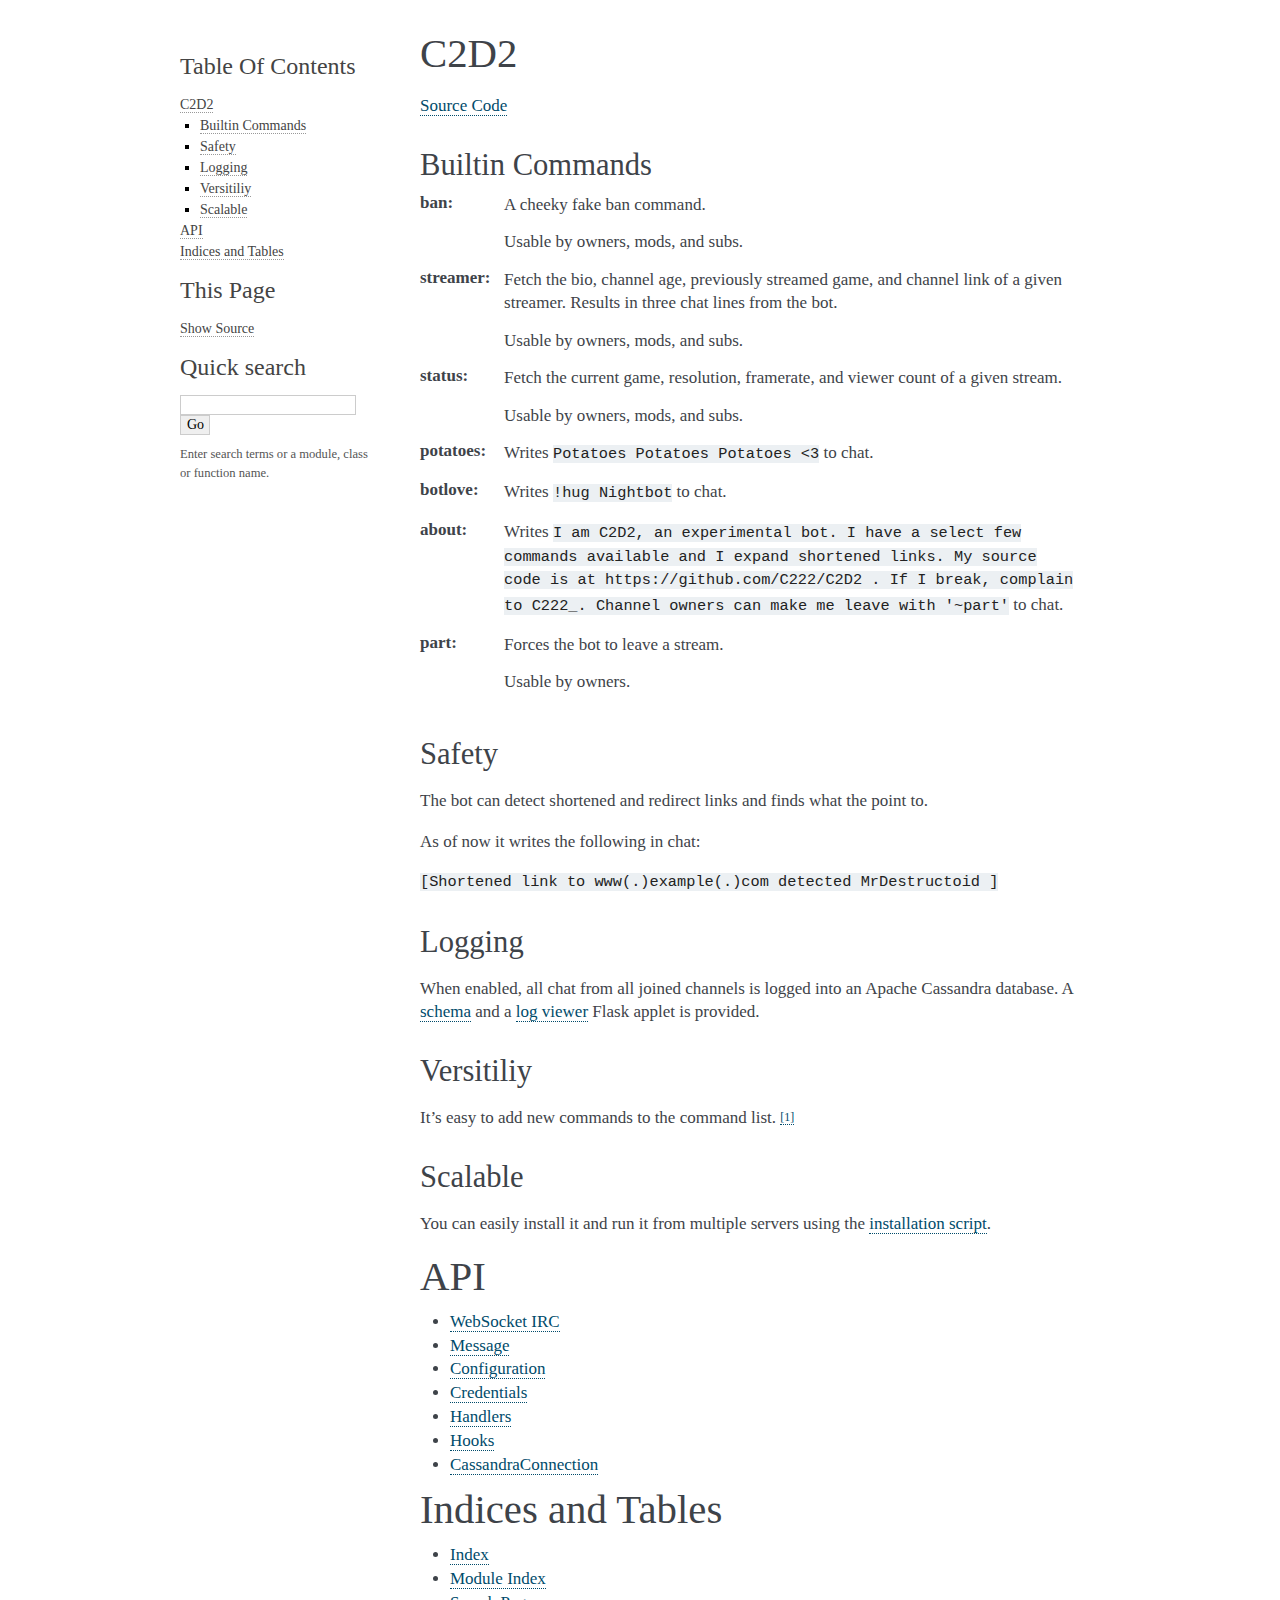
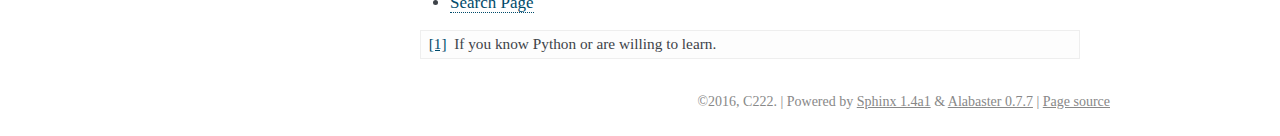
<file: index.html>
<!DOCTYPE html PUBLIC "-//W3C//DTD XHTML 1.0 Transitional//EN"
  "http://www.w3.org/TR/xhtml1/DTD/xhtml1-transitional.dtd">


<html xmlns="http://www.w3.org/1999/xhtml">
  <head>
    <meta http-equiv="Content-Type" content="text/html; charset=utf-8" />
    
    <title>C2D2 &mdash; C2D2 2.0 documentation</title>
    
    <link rel="stylesheet" href="_static/alabaster.css" type="text/css" />
    <link rel="stylesheet" href="_static/pygments.css" type="text/css" />
    
    <script type="text/javascript">
      var DOCUMENTATION_OPTIONS = {
        URL_ROOT:    './',
        VERSION:     '2.0',
        COLLAPSE_INDEX: false,
        FILE_SUFFIX: '.html',
        HAS_SOURCE:  true
      };
    </script>
    <script type="text/javascript" src="_static/jquery.js"></script>
    <script type="text/javascript" src="_static/underscore.js"></script>
    <script type="text/javascript" src="_static/doctools.js"></script>
    <link rel="top" title="C2D2 2.0 documentation" href="#" />
    <link rel="next" title="WebSocket IRC" href="wsirc.html" />
   
  
  <meta name="viewport" content="width=device-width, initial-scale=0.9, maximum-scale=0.9" />

  </head>
  <body role="document">  

    <div class="document">
      <div class="documentwrapper">
        <div class="bodywrapper">
          <div class="body" role="main">
            
  <div class="section" id="c2d2">
<h1>C2D2<a class="headerlink" href="#c2d2" title="Permalink to this headline">¶</a></h1>
<p><a class="reference external" href="https://github.com/C222/C2D2">Source Code</a></p>
<div class="section" id="builtin-commands">
<h2>Builtin Commands<a class="headerlink" href="#builtin-commands" title="Permalink to this headline">¶</a></h2>
<table class="docutils field-list" frame="void" rules="none">
<col class="field-name" />
<col class="field-body" />
<tbody valign="top">
<tr class="field-odd field"><th class="field-name">ban:</th><td class="field-body"><p class="first">A cheeky fake ban command.</p>
<p>Usable by owners, mods, and subs.</p>
</td>
</tr>
<tr class="field-even field"><th class="field-name">streamer:</th><td class="field-body"><p class="first">Fetch the bio, channel age, previously streamed game, and channel
link of a given streamer. Results in three chat lines from the bot.</p>
<p>Usable by owners, mods, and subs.</p>
</td>
</tr>
<tr class="field-odd field"><th class="field-name">status:</th><td class="field-body"><p class="first">Fetch the current game, resolution, framerate, and viewer count of a
given stream.</p>
<p>Usable by owners, mods, and subs.</p>
</td>
</tr>
<tr class="field-even field"><th class="field-name">potatoes:</th><td class="field-body"><p class="first">Writes <code class="docutils literal"><span class="pre">Potatoes</span> <span class="pre">Potatoes</span> <span class="pre">Potatoes</span> <span class="pre">&lt;3</span></code> to chat.</p>
</td>
</tr>
<tr class="field-odd field"><th class="field-name">botlove:</th><td class="field-body"><p class="first">Writes <code class="docutils literal"><span class="pre">!hug</span> <span class="pre">Nightbot</span></code> to chat.</p>
</td>
</tr>
<tr class="field-even field"><th class="field-name">about:</th><td class="field-body"><p class="first">Writes <code class="docutils literal"><span class="pre">I</span> <span class="pre">am</span> <span class="pre">C2D2,</span> <span class="pre">an</span> <span class="pre">experimental</span> <span class="pre">bot.</span> <span class="pre">I</span> <span class="pre">have</span> <span class="pre">a</span> <span class="pre">select</span> <span class="pre">few</span> <span class="pre">commands</span>
<span class="pre">available</span> <span class="pre">and</span> <span class="pre">I</span> <span class="pre">expand</span> <span class="pre">shortened</span> <span class="pre">links.</span> <span class="pre">My</span> <span class="pre">source</span> <span class="pre">code</span> <span class="pre">is</span> <span class="pre">at</span>
<span class="pre">https://github.com/C222/C2D2</span> <span class="pre">.</span> <span class="pre">If</span> <span class="pre">I</span> <span class="pre">break,</span> <span class="pre">complain</span> <span class="pre">to</span> <span class="pre">C222_.</span> <span class="pre">Channel</span> <span class="pre">owners</span>
<span class="pre">can</span> <span class="pre">make</span> <span class="pre">me</span> <span class="pre">leave</span> <span class="pre">with</span> <span class="pre">'~part'</span></code> to chat.</p>
</td>
</tr>
<tr class="field-odd field"><th class="field-name">part:</th><td class="field-body"><p class="first">Forces the bot to leave a stream.</p>
<p class="last">Usable by owners.</p>
</td>
</tr>
</tbody>
</table>
</div>
<div class="section" id="safety">
<h2>Safety<a class="headerlink" href="#safety" title="Permalink to this headline">¶</a></h2>
<p>The bot can detect shortened and redirect links and finds what the point to.</p>
<p>As of now it writes the following in chat:</p>
<p><code class="docutils literal"><span class="pre">[Shortened</span> <span class="pre">link</span> <span class="pre">to</span> <span class="pre">www(.)example(.)com</span> <span class="pre">detected</span> <span class="pre">MrDestructoid</span> <span class="pre">]</span></code></p>
</div>
<div class="section" id="logging">
<h2>Logging<a class="headerlink" href="#logging" title="Permalink to this headline">¶</a></h2>
<p>When enabled, all chat from all joined channels is logged into an Apache
Cassandra database. A <a class="reference external" href="https://github.com/C222/C2D2/blob/master/utils/cassandra-schema.sql">schema</a> and a <a class="reference external" href="https://github.com/C222/C2D2/blob/master/src/logviewer.py">log viewer</a> Flask applet is provided.</p>
</div>
<div class="section" id="versitiliy">
<h2>Versitiliy<a class="headerlink" href="#versitiliy" title="Permalink to this headline">¶</a></h2>
<p>It&#8217;s easy to add new commands to the command list. <a class="footnote-reference" href="#id2" id="id1">[1]</a></p>
</div>
<div class="section" id="scalable">
<h2>Scalable<a class="headerlink" href="#scalable" title="Permalink to this headline">¶</a></h2>
<p>You can easily install it and run it from multiple servers using the <a class="reference external" href="https://github.com/C222/C2D2/blob/master/utils/get-c2d2.sh">installation script</a>.</p>
</div>
</div>
<div class="section" id="api">
<h1>API<a class="headerlink" href="#api" title="Permalink to this headline">¶</a></h1>
<div class="toctree-wrapper compound">
<ul>
<li class="toctree-l1"><a class="reference internal" href="wsirc.html">WebSocket IRC</a></li>
<li class="toctree-l1"><a class="reference internal" href="message.html">Message</a></li>
<li class="toctree-l1"><a class="reference internal" href="config.html">Configuration</a></li>
<li class="toctree-l1"><a class="reference internal" href="credentials.html">Credentials</a></li>
<li class="toctree-l1"><a class="reference internal" href="handlers.html">Handlers</a></li>
<li class="toctree-l1"><a class="reference internal" href="hooks.html">Hooks</a></li>
<li class="toctree-l1"><a class="reference internal" href="cassandra_connection.html">CassandraConnection</a></li>
</ul>
</div>
</div>
<div class="section" id="indices-and-tables">
<h1>Indices and Tables<a class="headerlink" href="#indices-and-tables" title="Permalink to this headline">¶</a></h1>
<ul class="simple">
<li><a class="reference internal" href="genindex.html"><span class="std std-ref">Index</span></a></li>
<li><a class="reference internal" href="py-modindex.html"><span class="std std-ref">Module Index</span></a></li>
<li><a class="reference internal" href="search.html"><span class="std std-ref">Search Page</span></a></li>
</ul>
<table class="docutils footnote" frame="void" id="id2" rules="none">
<colgroup><col class="label" /><col /></colgroup>
<tbody valign="top">
<tr><td class="label"><a class="fn-backref" href="#id1">[1]</a></td><td>If you know Python or are willing to learn.</td></tr>
</tbody>
</table>
</div>


          </div>
        </div>
      </div>
      <div class="sphinxsidebar" role="navigation" aria-label="main navigation">
        <div class="sphinxsidebarwrapper">
  <h3><a href="#">Table Of Contents</a></h3>
  <ul>
<li><a class="reference internal" href="#">C2D2</a><ul>
<li><a class="reference internal" href="#builtin-commands">Builtin Commands</a></li>
<li><a class="reference internal" href="#safety">Safety</a></li>
<li><a class="reference internal" href="#logging">Logging</a></li>
<li><a class="reference internal" href="#versitiliy">Versitiliy</a></li>
<li><a class="reference internal" href="#scalable">Scalable</a></li>
</ul>
</li>
<li><a class="reference internal" href="#api">API</a></li>
<li><a class="reference internal" href="#indices-and-tables">Indices and Tables</a></li>
</ul>
<div class="relations">
<h3>Related Topics</h3>
<ul>
  <li><a href="#">Documentation overview</a><ul>
      <li>Next: <a href="wsirc.html" title="next chapter">WebSocket IRC</a></li>
  </ul></li>
</ul>
</div>
  <div role="note" aria-label="source link">
    <h3>This Page</h3>
    <ul class="this-page-menu">
      <li><a href="_sources/index.txt"
            rel="nofollow">Show Source</a></li>
    </ul>
   </div>
<div id="searchbox" style="display: none" role="search">
  <h3>Quick search</h3>
    <form class="search" action="search.html" method="get">
      <input type="text" name="q" />
      <input type="submit" value="Go" />
      <input type="hidden" name="check_keywords" value="yes" />
      <input type="hidden" name="area" value="default" />
    </form>
    <p class="searchtip" style="font-size: 90%">
    Enter search terms or a module, class or function name.
    </p>
</div>
<script type="text/javascript">$('#searchbox').show(0);</script>
        </div>
      </div>
      <div class="clearer"></div>
    </div>
    <div class="footer">
      &copy;2016, C222.
      
      |
      Powered by <a href="http://sphinx-doc.org/">Sphinx 1.4a1</a>
      &amp; <a href="https://github.com/bitprophet/alabaster">Alabaster 0.7.7</a>
      
      |
      <a href="_sources/index.txt"
          rel="nofollow">Page source</a>
    </div>

    

    
  </body>
</html>
</file>
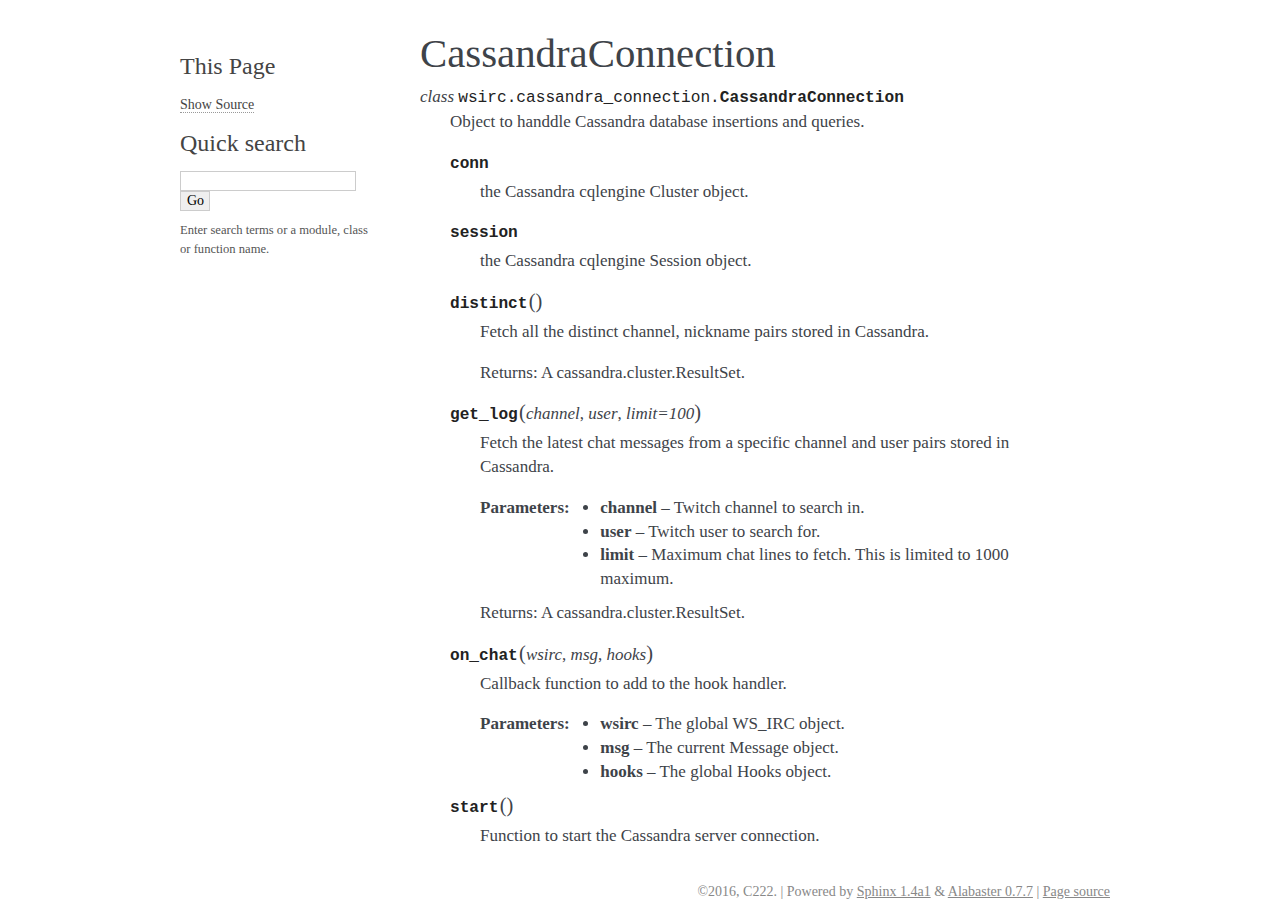
<file: cassandra_connection.html>
<!DOCTYPE html PUBLIC "-//W3C//DTD XHTML 1.0 Transitional//EN"
  "http://www.w3.org/TR/xhtml1/DTD/xhtml1-transitional.dtd">


<html xmlns="http://www.w3.org/1999/xhtml">
  <head>
    <meta http-equiv="Content-Type" content="text/html; charset=utf-8" />
    
    <title>CassandraConnection &mdash; C2D2 2.0 documentation</title>
    
    <link rel="stylesheet" href="_static/alabaster.css" type="text/css" />
    <link rel="stylesheet" href="_static/pygments.css" type="text/css" />
    
    <script type="text/javascript">
      var DOCUMENTATION_OPTIONS = {
        URL_ROOT:    './',
        VERSION:     '2.0',
        COLLAPSE_INDEX: false,
        FILE_SUFFIX: '.html',
        HAS_SOURCE:  true
      };
    </script>
    <script type="text/javascript" src="_static/jquery.js"></script>
    <script type="text/javascript" src="_static/underscore.js"></script>
    <script type="text/javascript" src="_static/doctools.js"></script>
    <link rel="top" title="C2D2 2.0 documentation" href="index.html" />
    <link rel="prev" title="Hooks" href="hooks.html" />
   
  
  <meta name="viewport" content="width=device-width, initial-scale=0.9, maximum-scale=0.9" />

  </head>
  <body role="document">  

    <div class="document">
      <div class="documentwrapper">
        <div class="bodywrapper">
          <div class="body" role="main">
            
  <div class="section" id="cassandraconnection">
<h1>CassandraConnection<a class="headerlink" href="#cassandraconnection" title="Permalink to this headline">¶</a></h1>
<dl class="class">
<dt id="wsirc.cassandra_connection.CassandraConnection">
<em class="property">class </em><code class="descclassname">wsirc.cassandra_connection.</code><code class="descname">CassandraConnection</code><a class="headerlink" href="#wsirc.cassandra_connection.CassandraConnection" title="Permalink to this definition">¶</a></dt>
<dd><p>Object to handdle Cassandra database insertions and queries.</p>
<dl class="attribute">
<dt id="CassandraConnection.conn">
<code class="descname">conn</code><a class="headerlink" href="#CassandraConnection.conn" title="Permalink to this definition">¶</a></dt>
<dd><p>the Cassandra cqlengine Cluster object.</p>
</dd></dl>

<dl class="attribute">
<dt id="CassandraConnection.session">
<code class="descname">session</code><a class="headerlink" href="#CassandraConnection.session" title="Permalink to this definition">¶</a></dt>
<dd><p>the Cassandra cqlengine Session object.</p>
</dd></dl>

<dl class="method">
<dt id="wsirc.cassandra_connection.CassandraConnection.distinct">
<code class="descname">distinct</code><span class="sig-paren">(</span><span class="sig-paren">)</span><a class="headerlink" href="#wsirc.cassandra_connection.CassandraConnection.distinct" title="Permalink to this definition">¶</a></dt>
<dd><p>Fetch all the distinct channel, nickname pairs stored in Cassandra.</p>
<p>Returns: A cassandra.cluster.ResultSet.</p>
</dd></dl>

<dl class="method">
<dt id="wsirc.cassandra_connection.CassandraConnection.get_log">
<code class="descname">get_log</code><span class="sig-paren">(</span><em>channel</em>, <em>user</em>, <em>limit=100</em><span class="sig-paren">)</span><a class="headerlink" href="#wsirc.cassandra_connection.CassandraConnection.get_log" title="Permalink to this definition">¶</a></dt>
<dd><p>Fetch the latest chat messages from a specific channel and user pairs stored in Cassandra.</p>
<table class="docutils field-list" frame="void" rules="none">
<col class="field-name" />
<col class="field-body" />
<tbody valign="top">
<tr class="field-odd field"><th class="field-name">Parameters:</th><td class="field-body"><ul class="first last simple">
<li><strong>channel</strong> &#8211; Twitch channel to search in.</li>
<li><strong>user</strong> &#8211; Twitch user to search for.</li>
<li><strong>limit</strong> &#8211; Maximum chat lines to fetch. This is limited to 1000 maximum.</li>
</ul>
</td>
</tr>
</tbody>
</table>
<p>Returns: A cassandra.cluster.ResultSet.</p>
</dd></dl>

<dl class="method">
<dt id="wsirc.cassandra_connection.CassandraConnection.on_chat">
<code class="descname">on_chat</code><span class="sig-paren">(</span><em>wsirc</em>, <em>msg</em>, <em>hooks</em><span class="sig-paren">)</span><a class="headerlink" href="#wsirc.cassandra_connection.CassandraConnection.on_chat" title="Permalink to this definition">¶</a></dt>
<dd><p>Callback function to add to the hook handler.</p>
<table class="docutils field-list" frame="void" rules="none">
<col class="field-name" />
<col class="field-body" />
<tbody valign="top">
<tr class="field-odd field"><th class="field-name">Parameters:</th><td class="field-body"><ul class="first last simple">
<li><strong>wsirc</strong> &#8211; The global WS_IRC object.</li>
<li><strong>msg</strong> &#8211; The current Message object.</li>
<li><strong>hooks</strong> &#8211; The global Hooks object.</li>
</ul>
</td>
</tr>
</tbody>
</table>
</dd></dl>

<dl class="method">
<dt id="wsirc.cassandra_connection.CassandraConnection.start">
<code class="descname">start</code><span class="sig-paren">(</span><span class="sig-paren">)</span><a class="headerlink" href="#wsirc.cassandra_connection.CassandraConnection.start" title="Permalink to this definition">¶</a></dt>
<dd><p>Function to start the Cassandra server connection.</p>
</dd></dl>

</dd></dl>

</div>


          </div>
        </div>
      </div>
      <div class="sphinxsidebar" role="navigation" aria-label="main navigation">
        <div class="sphinxsidebarwrapper"><div class="relations">
<h3>Related Topics</h3>
<ul>
  <li><a href="index.html">Documentation overview</a><ul>
      <li>Previous: <a href="hooks.html" title="previous chapter">Hooks</a></li>
  </ul></li>
</ul>
</div>
  <div role="note" aria-label="source link">
    <h3>This Page</h3>
    <ul class="this-page-menu">
      <li><a href="_sources/cassandra_connection.txt"
            rel="nofollow">Show Source</a></li>
    </ul>
   </div>
<div id="searchbox" style="display: none" role="search">
  <h3>Quick search</h3>
    <form class="search" action="search.html" method="get">
      <input type="text" name="q" />
      <input type="submit" value="Go" />
      <input type="hidden" name="check_keywords" value="yes" />
      <input type="hidden" name="area" value="default" />
    </form>
    <p class="searchtip" style="font-size: 90%">
    Enter search terms or a module, class or function name.
    </p>
</div>
<script type="text/javascript">$('#searchbox').show(0);</script>
        </div>
      </div>
      <div class="clearer"></div>
    </div>
    <div class="footer">
      &copy;2016, C222.
      
      |
      Powered by <a href="http://sphinx-doc.org/">Sphinx 1.4a1</a>
      &amp; <a href="https://github.com/bitprophet/alabaster">Alabaster 0.7.7</a>
      
      |
      <a href="_sources/cassandra_connection.txt"
          rel="nofollow">Page source</a>
    </div>

    

    
  </body>
</html>
</file>
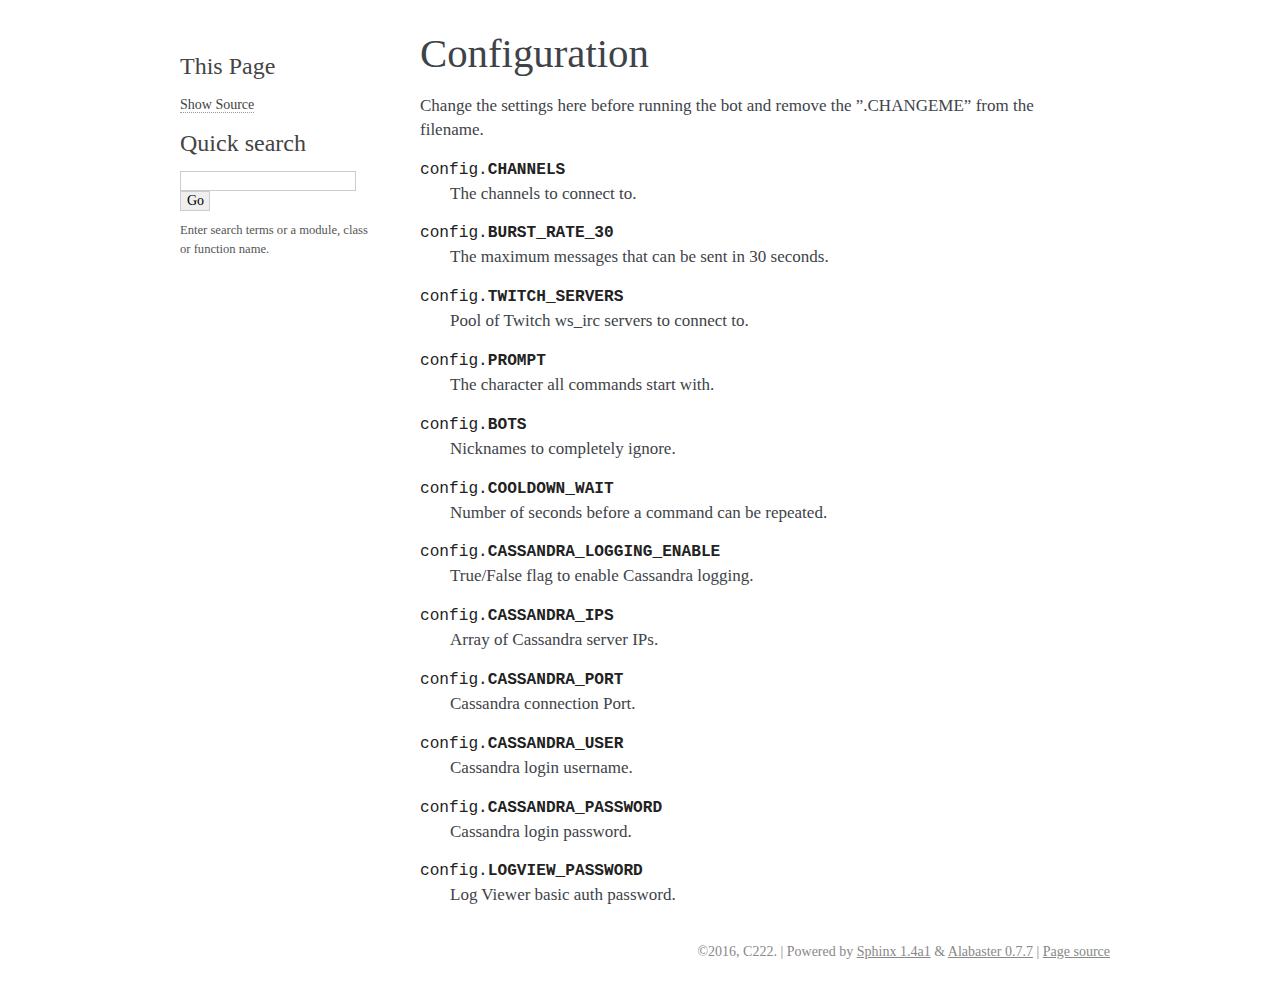
<file: config.html>
<!DOCTYPE html PUBLIC "-//W3C//DTD XHTML 1.0 Transitional//EN"
  "http://www.w3.org/TR/xhtml1/DTD/xhtml1-transitional.dtd">


<html xmlns="http://www.w3.org/1999/xhtml">
  <head>
    <meta http-equiv="Content-Type" content="text/html; charset=utf-8" />
    
    <title>Configuration &mdash; C2D2 2.0 documentation</title>
    
    <link rel="stylesheet" href="_static/alabaster.css" type="text/css" />
    <link rel="stylesheet" href="_static/pygments.css" type="text/css" />
    
    <script type="text/javascript">
      var DOCUMENTATION_OPTIONS = {
        URL_ROOT:    './',
        VERSION:     '2.0',
        COLLAPSE_INDEX: false,
        FILE_SUFFIX: '.html',
        HAS_SOURCE:  true
      };
    </script>
    <script type="text/javascript" src="_static/jquery.js"></script>
    <script type="text/javascript" src="_static/underscore.js"></script>
    <script type="text/javascript" src="_static/doctools.js"></script>
    <link rel="top" title="C2D2 2.0 documentation" href="index.html" />
    <link rel="next" title="Credentials" href="credentials.html" />
    <link rel="prev" title="Message" href="message.html" />
   
  
  <meta name="viewport" content="width=device-width, initial-scale=0.9, maximum-scale=0.9" />

  </head>
  <body role="document">  

    <div class="document">
      <div class="documentwrapper">
        <div class="bodywrapper">
          <div class="body" role="main">
            
  <div class="section" id="module-config">
<span id="configuration"></span><h1>Configuration<a class="headerlink" href="#module-config" title="Permalink to this headline">¶</a></h1>
<p>Change the settings here before running the bot and remove the &#8221;.CHANGEME&#8221; from
the filename.</p>
<dl class="attribute">
<dt id="config.CHANNELS">
<code class="descclassname">config.</code><code class="descname">CHANNELS</code><a class="headerlink" href="#config.CHANNELS" title="Permalink to this definition">¶</a></dt>
<dd><p>The channels to connect to.</p>
</dd></dl>

<dl class="attribute">
<dt id="config.BURST_RATE_30">
<code class="descclassname">config.</code><code class="descname">BURST_RATE_30</code><a class="headerlink" href="#config.BURST_RATE_30" title="Permalink to this definition">¶</a></dt>
<dd><p>The maximum messages that can be sent in 30 seconds.</p>
</dd></dl>

<dl class="attribute">
<dt id="config.TWITCH_SERVERS">
<code class="descclassname">config.</code><code class="descname">TWITCH_SERVERS</code><a class="headerlink" href="#config.TWITCH_SERVERS" title="Permalink to this definition">¶</a></dt>
<dd><p>Pool of Twitch ws_irc servers to connect to.</p>
</dd></dl>

<dl class="attribute">
<dt id="config.PROMPT">
<code class="descclassname">config.</code><code class="descname">PROMPT</code><a class="headerlink" href="#config.PROMPT" title="Permalink to this definition">¶</a></dt>
<dd><p>The character all commands start with.</p>
</dd></dl>

<dl class="attribute">
<dt id="config.BOTS">
<code class="descclassname">config.</code><code class="descname">BOTS</code><a class="headerlink" href="#config.BOTS" title="Permalink to this definition">¶</a></dt>
<dd><p>Nicknames to completely ignore.</p>
</dd></dl>

<dl class="attribute">
<dt id="config.COOLDOWN_WAIT">
<code class="descclassname">config.</code><code class="descname">COOLDOWN_WAIT</code><a class="headerlink" href="#config.COOLDOWN_WAIT" title="Permalink to this definition">¶</a></dt>
<dd><p>Number of seconds before a command can be repeated.</p>
</dd></dl>

<dl class="attribute">
<dt id="config.CASSANDRA_LOGGING_ENABLE">
<code class="descclassname">config.</code><code class="descname">CASSANDRA_LOGGING_ENABLE</code><a class="headerlink" href="#config.CASSANDRA_LOGGING_ENABLE" title="Permalink to this definition">¶</a></dt>
<dd><p>True/False flag to enable Cassandra logging.</p>
</dd></dl>

<dl class="attribute">
<dt id="config.CASSANDRA_IPS">
<code class="descclassname">config.</code><code class="descname">CASSANDRA_IPS</code><a class="headerlink" href="#config.CASSANDRA_IPS" title="Permalink to this definition">¶</a></dt>
<dd><p>Array of Cassandra server IPs.</p>
</dd></dl>

<dl class="attribute">
<dt id="config.CASSANDRA_PORT">
<code class="descclassname">config.</code><code class="descname">CASSANDRA_PORT</code><a class="headerlink" href="#config.CASSANDRA_PORT" title="Permalink to this definition">¶</a></dt>
<dd><p>Cassandra connection Port.</p>
</dd></dl>

<dl class="attribute">
<dt id="config.CASSANDRA_USER">
<code class="descclassname">config.</code><code class="descname">CASSANDRA_USER</code><a class="headerlink" href="#config.CASSANDRA_USER" title="Permalink to this definition">¶</a></dt>
<dd><p>Cassandra login username.</p>
</dd></dl>

<dl class="attribute">
<dt id="config.CASSANDRA_PASSWORD">
<code class="descclassname">config.</code><code class="descname">CASSANDRA_PASSWORD</code><a class="headerlink" href="#config.CASSANDRA_PASSWORD" title="Permalink to this definition">¶</a></dt>
<dd><p>Cassandra login password.</p>
</dd></dl>

<dl class="attribute">
<dt id="config.LOGVIEW_PASSWORD">
<code class="descclassname">config.</code><code class="descname">LOGVIEW_PASSWORD</code><a class="headerlink" href="#config.LOGVIEW_PASSWORD" title="Permalink to this definition">¶</a></dt>
<dd><p>Log Viewer basic auth password.</p>
</dd></dl>

</div>


          </div>
        </div>
      </div>
      <div class="sphinxsidebar" role="navigation" aria-label="main navigation">
        <div class="sphinxsidebarwrapper"><div class="relations">
<h3>Related Topics</h3>
<ul>
  <li><a href="index.html">Documentation overview</a><ul>
      <li>Previous: <a href="message.html" title="previous chapter">Message</a></li>
      <li>Next: <a href="credentials.html" title="next chapter">Credentials</a></li>
  </ul></li>
</ul>
</div>
  <div role="note" aria-label="source link">
    <h3>This Page</h3>
    <ul class="this-page-menu">
      <li><a href="_sources/config.txt"
            rel="nofollow">Show Source</a></li>
    </ul>
   </div>
<div id="searchbox" style="display: none" role="search">
  <h3>Quick search</h3>
    <form class="search" action="search.html" method="get">
      <input type="text" name="q" />
      <input type="submit" value="Go" />
      <input type="hidden" name="check_keywords" value="yes" />
      <input type="hidden" name="area" value="default" />
    </form>
    <p class="searchtip" style="font-size: 90%">
    Enter search terms or a module, class or function name.
    </p>
</div>
<script type="text/javascript">$('#searchbox').show(0);</script>
        </div>
      </div>
      <div class="clearer"></div>
    </div>
    <div class="footer">
      &copy;2016, C222.
      
      |
      Powered by <a href="http://sphinx-doc.org/">Sphinx 1.4a1</a>
      &amp; <a href="https://github.com/bitprophet/alabaster">Alabaster 0.7.7</a>
      
      |
      <a href="_sources/config.txt"
          rel="nofollow">Page source</a>
    </div>

    

    
  </body>
</html>
</file>
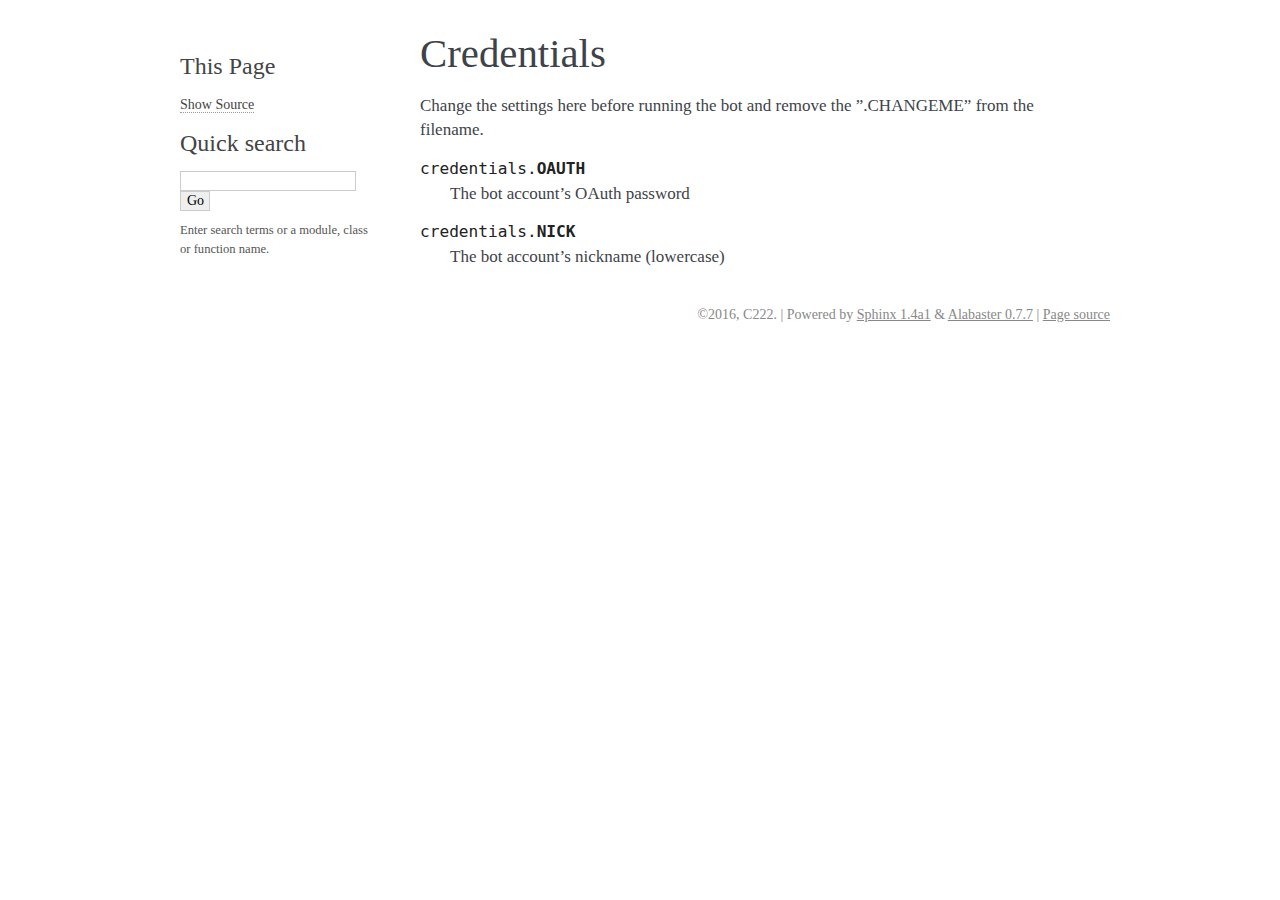
<file: credentials.html>
<!DOCTYPE html PUBLIC "-//W3C//DTD XHTML 1.0 Transitional//EN"
  "http://www.w3.org/TR/xhtml1/DTD/xhtml1-transitional.dtd">


<html xmlns="http://www.w3.org/1999/xhtml">
  <head>
    <meta http-equiv="Content-Type" content="text/html; charset=utf-8" />
    
    <title>Credentials &mdash; C2D2 2.0 documentation</title>
    
    <link rel="stylesheet" href="_static/alabaster.css" type="text/css" />
    <link rel="stylesheet" href="_static/pygments.css" type="text/css" />
    
    <script type="text/javascript">
      var DOCUMENTATION_OPTIONS = {
        URL_ROOT:    './',
        VERSION:     '2.0',
        COLLAPSE_INDEX: false,
        FILE_SUFFIX: '.html',
        HAS_SOURCE:  true
      };
    </script>
    <script type="text/javascript" src="_static/jquery.js"></script>
    <script type="text/javascript" src="_static/underscore.js"></script>
    <script type="text/javascript" src="_static/doctools.js"></script>
    <link rel="top" title="C2D2 2.0 documentation" href="index.html" />
    <link rel="next" title="Handlers" href="handlers.html" />
    <link rel="prev" title="Configuration" href="config.html" />
   
  
  <meta name="viewport" content="width=device-width, initial-scale=0.9, maximum-scale=0.9" />

  </head>
  <body role="document">  

    <div class="document">
      <div class="documentwrapper">
        <div class="bodywrapper">
          <div class="body" role="main">
            
  <div class="section" id="module-credentials">
<span id="credentials"></span><h1>Credentials<a class="headerlink" href="#module-credentials" title="Permalink to this headline">¶</a></h1>
<p>Change the settings here before running the bot and remove the &#8221;.CHANGEME&#8221; from
the filename.</p>
<dl class="attribute">
<dt id="credentials.OAUTH">
<code class="descclassname">credentials.</code><code class="descname">OAUTH</code><a class="headerlink" href="#credentials.OAUTH" title="Permalink to this definition">¶</a></dt>
<dd><p>The bot account&#8217;s OAuth password</p>
</dd></dl>

<dl class="attribute">
<dt id="credentials.NICK">
<code class="descclassname">credentials.</code><code class="descname">NICK</code><a class="headerlink" href="#credentials.NICK" title="Permalink to this definition">¶</a></dt>
<dd><p>The bot account&#8217;s nickname (lowercase)</p>
</dd></dl>

</div>


          </div>
        </div>
      </div>
      <div class="sphinxsidebar" role="navigation" aria-label="main navigation">
        <div class="sphinxsidebarwrapper"><div class="relations">
<h3>Related Topics</h3>
<ul>
  <li><a href="index.html">Documentation overview</a><ul>
      <li>Previous: <a href="config.html" title="previous chapter">Configuration</a></li>
      <li>Next: <a href="handlers.html" title="next chapter">Handlers</a></li>
  </ul></li>
</ul>
</div>
  <div role="note" aria-label="source link">
    <h3>This Page</h3>
    <ul class="this-page-menu">
      <li><a href="_sources/credentials.txt"
            rel="nofollow">Show Source</a></li>
    </ul>
   </div>
<div id="searchbox" style="display: none" role="search">
  <h3>Quick search</h3>
    <form class="search" action="search.html" method="get">
      <input type="text" name="q" />
      <input type="submit" value="Go" />
      <input type="hidden" name="check_keywords" value="yes" />
      <input type="hidden" name="area" value="default" />
    </form>
    <p class="searchtip" style="font-size: 90%">
    Enter search terms or a module, class or function name.
    </p>
</div>
<script type="text/javascript">$('#searchbox').show(0);</script>
        </div>
      </div>
      <div class="clearer"></div>
    </div>
    <div class="footer">
      &copy;2016, C222.
      
      |
      Powered by <a href="http://sphinx-doc.org/">Sphinx 1.4a1</a>
      &amp; <a href="https://github.com/bitprophet/alabaster">Alabaster 0.7.7</a>
      
      |
      <a href="_sources/credentials.txt"
          rel="nofollow">Page source</a>
    </div>

    

    
  </body>
</html>
</file>
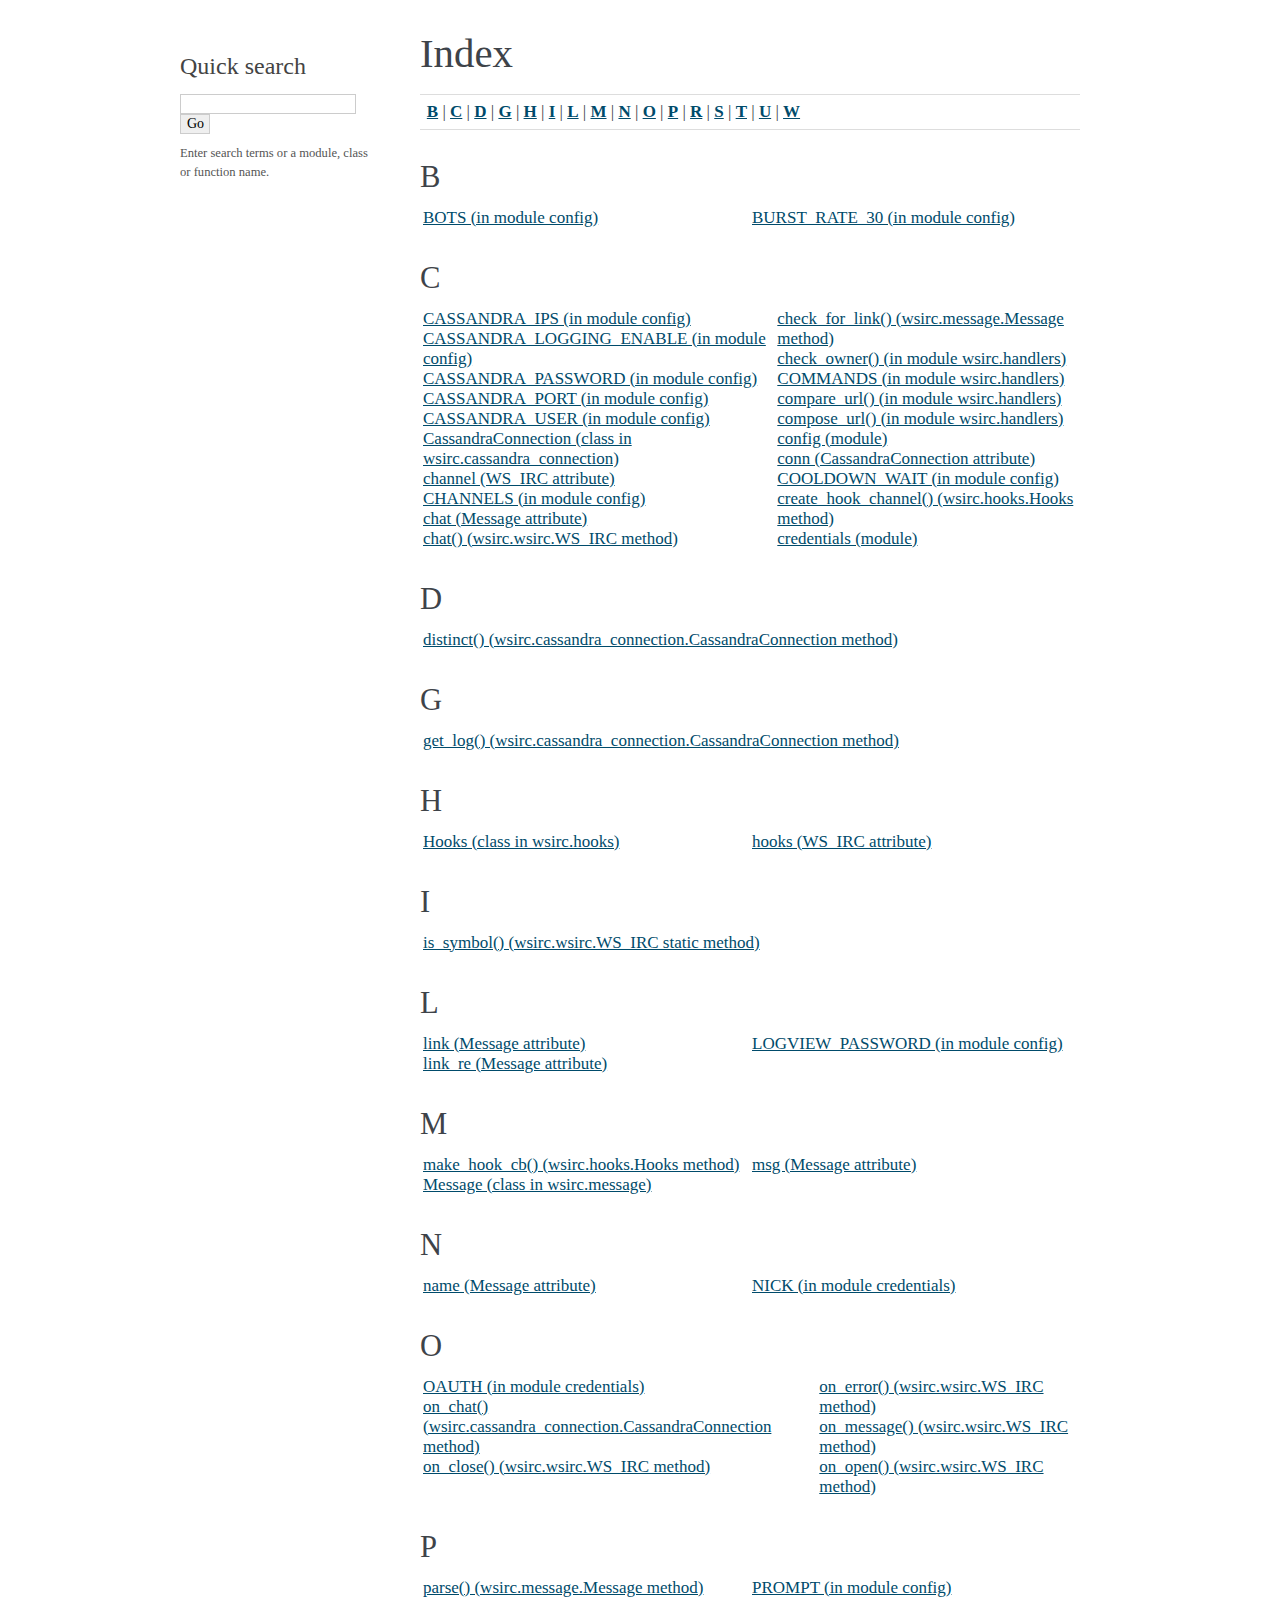
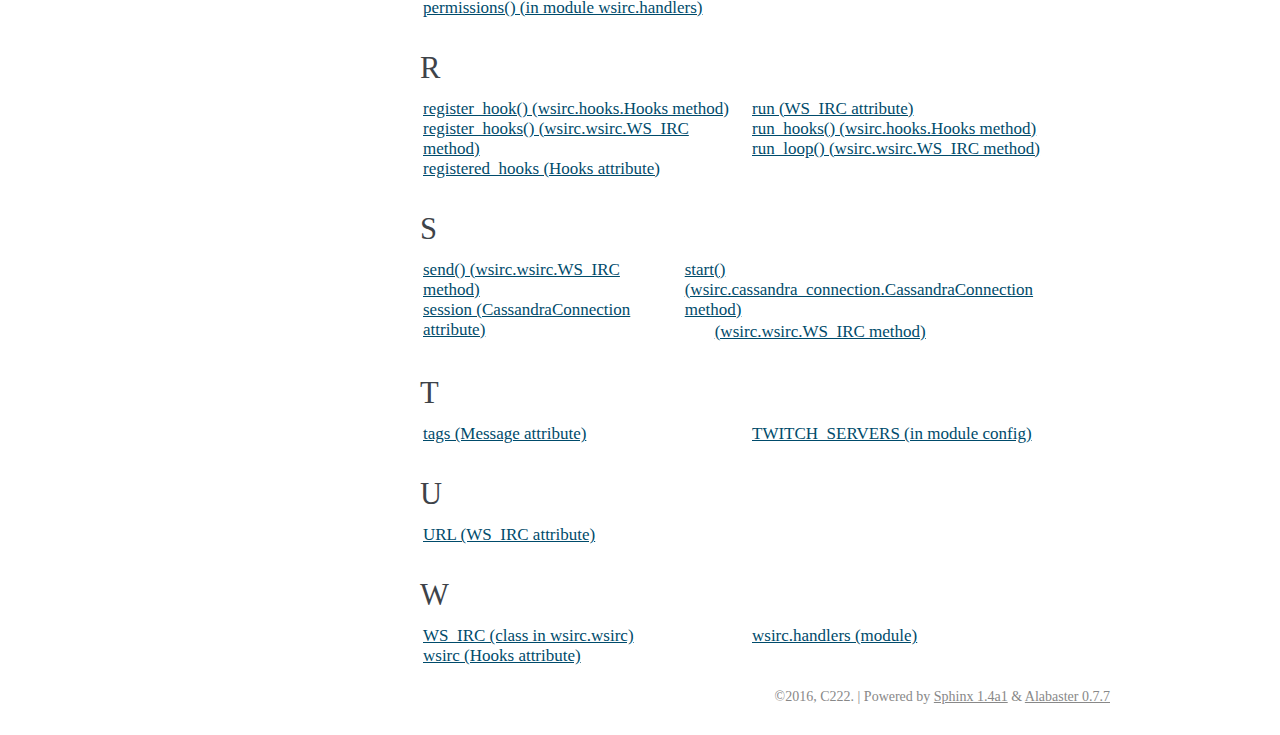
<file: genindex.html>
<!DOCTYPE html PUBLIC "-//W3C//DTD XHTML 1.0 Transitional//EN"
  "http://www.w3.org/TR/xhtml1/DTD/xhtml1-transitional.dtd">


<html xmlns="http://www.w3.org/1999/xhtml">
  <head>
    <meta http-equiv="Content-Type" content="text/html; charset=utf-8" />
    
    <title>Index &mdash; C2D2 2.0 documentation</title>
    
    <link rel="stylesheet" href="_static/alabaster.css" type="text/css" />
    <link rel="stylesheet" href="_static/pygments.css" type="text/css" />
    
    <script type="text/javascript">
      var DOCUMENTATION_OPTIONS = {
        URL_ROOT:    './',
        VERSION:     '2.0',
        COLLAPSE_INDEX: false,
        FILE_SUFFIX: '.html',
        HAS_SOURCE:  true
      };
    </script>
    <script type="text/javascript" src="_static/jquery.js"></script>
    <script type="text/javascript" src="_static/underscore.js"></script>
    <script type="text/javascript" src="_static/doctools.js"></script>
    <link rel="top" title="C2D2 2.0 documentation" href="index.html" />
   
  
  <meta name="viewport" content="width=device-width, initial-scale=0.9, maximum-scale=0.9" />

  </head>
  <body role="document">  

    <div class="document">
      <div class="documentwrapper">
        <div class="bodywrapper">
          <div class="body" role="main">
            

<h1 id="index">Index</h1>

<div class="genindex-jumpbox">
 <a href="#B"><strong>B</strong></a>
 | <a href="#C"><strong>C</strong></a>
 | <a href="#D"><strong>D</strong></a>
 | <a href="#G"><strong>G</strong></a>
 | <a href="#H"><strong>H</strong></a>
 | <a href="#I"><strong>I</strong></a>
 | <a href="#L"><strong>L</strong></a>
 | <a href="#M"><strong>M</strong></a>
 | <a href="#N"><strong>N</strong></a>
 | <a href="#O"><strong>O</strong></a>
 | <a href="#P"><strong>P</strong></a>
 | <a href="#R"><strong>R</strong></a>
 | <a href="#S"><strong>S</strong></a>
 | <a href="#T"><strong>T</strong></a>
 | <a href="#U"><strong>U</strong></a>
 | <a href="#W"><strong>W</strong></a>
 
</div>
<h2 id="B">B</h2>
<table style="width: 100%" class="indextable genindextable"><tr>
  <td style="width: 33%" valign="top"><dl>
      
  <dt><a href="config.html#config.BOTS">BOTS (in module config)</a>
  </dt>

  </dl></td>
  <td style="width: 33%" valign="top"><dl>
      
  <dt><a href="config.html#config.BURST_RATE_30">BURST_RATE_30 (in module config)</a>
  </dt>

  </dl></td>
</tr></table>

<h2 id="C">C</h2>
<table style="width: 100%" class="indextable genindextable"><tr>
  <td style="width: 33%" valign="top"><dl>
      
  <dt><a href="config.html#config.CASSANDRA_IPS">CASSANDRA_IPS (in module config)</a>
  </dt>

      
  <dt><a href="config.html#config.CASSANDRA_LOGGING_ENABLE">CASSANDRA_LOGGING_ENABLE (in module config)</a>
  </dt>

      
  <dt><a href="config.html#config.CASSANDRA_PASSWORD">CASSANDRA_PASSWORD (in module config)</a>
  </dt>

      
  <dt><a href="config.html#config.CASSANDRA_PORT">CASSANDRA_PORT (in module config)</a>
  </dt>

      
  <dt><a href="config.html#config.CASSANDRA_USER">CASSANDRA_USER (in module config)</a>
  </dt>

      
  <dt><a href="cassandra_connection.html#wsirc.cassandra_connection.CassandraConnection">CassandraConnection (class in wsirc.cassandra_connection)</a>
  </dt>

      
  <dt><a href="wsirc.html#WS_IRC.channel">channel (WS_IRC attribute)</a>
  </dt>

      
  <dt><a href="config.html#config.CHANNELS">CHANNELS (in module config)</a>
  </dt>

      
  <dt><a href="message.html#Message.chat">chat (Message attribute)</a>
  </dt>

      
  <dt><a href="wsirc.html#wsirc.wsirc.WS_IRC.chat">chat() (wsirc.wsirc.WS_IRC method)</a>
  </dt>

  </dl></td>
  <td style="width: 33%" valign="top"><dl>
      
  <dt><a href="message.html#wsirc.message.Message.check_for_link">check_for_link() (wsirc.message.Message method)</a>
  </dt>

      
  <dt><a href="handlers.html#wsirc.handlers.check_owner">check_owner() (in module wsirc.handlers)</a>
  </dt>

      
  <dt><a href="handlers.html#wsirc.handlers.COMMANDS">COMMANDS (in module wsirc.handlers)</a>
  </dt>

      
  <dt><a href="handlers.html#wsirc.handlers.compare_url">compare_url() (in module wsirc.handlers)</a>
  </dt>

      
  <dt><a href="handlers.html#wsirc.handlers.compose_url">compose_url() (in module wsirc.handlers)</a>
  </dt>

      
  <dt><a href="config.html#module-config">config (module)</a>
  </dt>

      
  <dt><a href="cassandra_connection.html#CassandraConnection.conn">conn (CassandraConnection attribute)</a>
  </dt>

      
  <dt><a href="config.html#config.COOLDOWN_WAIT">COOLDOWN_WAIT (in module config)</a>
  </dt>

      
  <dt><a href="hooks.html#wsirc.hooks.Hooks.create_hook_channel">create_hook_channel() (wsirc.hooks.Hooks method)</a>
  </dt>

      
  <dt><a href="credentials.html#module-credentials">credentials (module)</a>
  </dt>

  </dl></td>
</tr></table>

<h2 id="D">D</h2>
<table style="width: 100%" class="indextable genindextable"><tr>
  <td style="width: 33%" valign="top"><dl>
      
  <dt><a href="cassandra_connection.html#wsirc.cassandra_connection.CassandraConnection.distinct">distinct() (wsirc.cassandra_connection.CassandraConnection method)</a>
  </dt>

  </dl></td>
</tr></table>

<h2 id="G">G</h2>
<table style="width: 100%" class="indextable genindextable"><tr>
  <td style="width: 33%" valign="top"><dl>
      
  <dt><a href="cassandra_connection.html#wsirc.cassandra_connection.CassandraConnection.get_log">get_log() (wsirc.cassandra_connection.CassandraConnection method)</a>
  </dt>

  </dl></td>
</tr></table>

<h2 id="H">H</h2>
<table style="width: 100%" class="indextable genindextable"><tr>
  <td style="width: 33%" valign="top"><dl>
      
  <dt><a href="hooks.html#wsirc.hooks.Hooks">Hooks (class in wsirc.hooks)</a>
  </dt>

  </dl></td>
  <td style="width: 33%" valign="top"><dl>
      
  <dt><a href="wsirc.html#WS_IRC.hooks">hooks (WS_IRC attribute)</a>
  </dt>

  </dl></td>
</tr></table>

<h2 id="I">I</h2>
<table style="width: 100%" class="indextable genindextable"><tr>
  <td style="width: 33%" valign="top"><dl>
      
  <dt><a href="wsirc.html#wsirc.wsirc.WS_IRC.is_symbol">is_symbol() (wsirc.wsirc.WS_IRC static method)</a>
  </dt>

  </dl></td>
</tr></table>

<h2 id="L">L</h2>
<table style="width: 100%" class="indextable genindextable"><tr>
  <td style="width: 33%" valign="top"><dl>
      
  <dt><a href="message.html#Message.link">link (Message attribute)</a>
  </dt>

      
  <dt><a href="message.html#Message.link_re">link_re (Message attribute)</a>
  </dt>

  </dl></td>
  <td style="width: 33%" valign="top"><dl>
      
  <dt><a href="config.html#config.LOGVIEW_PASSWORD">LOGVIEW_PASSWORD (in module config)</a>
  </dt>

  </dl></td>
</tr></table>

<h2 id="M">M</h2>
<table style="width: 100%" class="indextable genindextable"><tr>
  <td style="width: 33%" valign="top"><dl>
      
  <dt><a href="hooks.html#wsirc.hooks.Hooks.make_hook_cb">make_hook_cb() (wsirc.hooks.Hooks method)</a>
  </dt>

      
  <dt><a href="message.html#wsirc.message.Message">Message (class in wsirc.message)</a>
  </dt>

  </dl></td>
  <td style="width: 33%" valign="top"><dl>
      
  <dt><a href="message.html#Message.msg">msg (Message attribute)</a>
  </dt>

  </dl></td>
</tr></table>

<h2 id="N">N</h2>
<table style="width: 100%" class="indextable genindextable"><tr>
  <td style="width: 33%" valign="top"><dl>
      
  <dt><a href="message.html#Message.name">name (Message attribute)</a>
  </dt>

  </dl></td>
  <td style="width: 33%" valign="top"><dl>
      
  <dt><a href="credentials.html#credentials.NICK">NICK (in module credentials)</a>
  </dt>

  </dl></td>
</tr></table>

<h2 id="O">O</h2>
<table style="width: 100%" class="indextable genindextable"><tr>
  <td style="width: 33%" valign="top"><dl>
      
  <dt><a href="credentials.html#credentials.OAUTH">OAUTH (in module credentials)</a>
  </dt>

      
  <dt><a href="cassandra_connection.html#wsirc.cassandra_connection.CassandraConnection.on_chat">on_chat() (wsirc.cassandra_connection.CassandraConnection method)</a>
  </dt>

      
  <dt><a href="wsirc.html#wsirc.wsirc.WS_IRC.on_close">on_close() (wsirc.wsirc.WS_IRC method)</a>
  </dt>

  </dl></td>
  <td style="width: 33%" valign="top"><dl>
      
  <dt><a href="wsirc.html#wsirc.wsirc.WS_IRC.on_error">on_error() (wsirc.wsirc.WS_IRC method)</a>
  </dt>

      
  <dt><a href="wsirc.html#wsirc.wsirc.WS_IRC.on_message">on_message() (wsirc.wsirc.WS_IRC method)</a>
  </dt>

      
  <dt><a href="wsirc.html#wsirc.wsirc.WS_IRC.on_open">on_open() (wsirc.wsirc.WS_IRC method)</a>
  </dt>

  </dl></td>
</tr></table>

<h2 id="P">P</h2>
<table style="width: 100%" class="indextable genindextable"><tr>
  <td style="width: 33%" valign="top"><dl>
      
  <dt><a href="message.html#wsirc.message.Message.parse">parse() (wsirc.message.Message method)</a>
  </dt>

      
  <dt><a href="handlers.html#wsirc.handlers.permissions">permissions() (in module wsirc.handlers)</a>
  </dt>

  </dl></td>
  <td style="width: 33%" valign="top"><dl>
      
  <dt><a href="config.html#config.PROMPT">PROMPT (in module config)</a>
  </dt>

  </dl></td>
</tr></table>

<h2 id="R">R</h2>
<table style="width: 100%" class="indextable genindextable"><tr>
  <td style="width: 33%" valign="top"><dl>
      
  <dt><a href="hooks.html#wsirc.hooks.Hooks.register_hook">register_hook() (wsirc.hooks.Hooks method)</a>
  </dt>

      
  <dt><a href="wsirc.html#wsirc.wsirc.WS_IRC.register_hooks">register_hooks() (wsirc.wsirc.WS_IRC method)</a>
  </dt>

      
  <dt><a href="hooks.html#Hooks.registered_hooks">registered_hooks (Hooks attribute)</a>
  </dt>

  </dl></td>
  <td style="width: 33%" valign="top"><dl>
      
  <dt><a href="wsirc.html#WS_IRC.run">run (WS_IRC attribute)</a>
  </dt>

      
  <dt><a href="hooks.html#wsirc.hooks.Hooks.run_hooks">run_hooks() (wsirc.hooks.Hooks method)</a>
  </dt>

      
  <dt><a href="wsirc.html#wsirc.wsirc.WS_IRC.run_loop">run_loop() (wsirc.wsirc.WS_IRC method)</a>
  </dt>

  </dl></td>
</tr></table>

<h2 id="S">S</h2>
<table style="width: 100%" class="indextable genindextable"><tr>
  <td style="width: 33%" valign="top"><dl>
      
  <dt><a href="wsirc.html#wsirc.wsirc.WS_IRC.send">send() (wsirc.wsirc.WS_IRC method)</a>
  </dt>

      
  <dt><a href="cassandra_connection.html#CassandraConnection.session">session (CassandraConnection attribute)</a>
  </dt>

  </dl></td>
  <td style="width: 33%" valign="top"><dl>
      
  <dt><a href="cassandra_connection.html#wsirc.cassandra_connection.CassandraConnection.start">start() (wsirc.cassandra_connection.CassandraConnection method)</a>
  </dt>

      <dd><dl>
        
  <dt><a href="wsirc.html#wsirc.wsirc.WS_IRC.start">(wsirc.wsirc.WS_IRC method)</a>
  </dt>

      </dl></dd>
  </dl></td>
</tr></table>

<h2 id="T">T</h2>
<table style="width: 100%" class="indextable genindextable"><tr>
  <td style="width: 33%" valign="top"><dl>
      
  <dt><a href="message.html#Message.tags">tags (Message attribute)</a>
  </dt>

  </dl></td>
  <td style="width: 33%" valign="top"><dl>
      
  <dt><a href="config.html#config.TWITCH_SERVERS">TWITCH_SERVERS (in module config)</a>
  </dt>

  </dl></td>
</tr></table>

<h2 id="U">U</h2>
<table style="width: 100%" class="indextable genindextable"><tr>
  <td style="width: 33%" valign="top"><dl>
      
  <dt><a href="wsirc.html#WS_IRC.URL">URL (WS_IRC attribute)</a>
  </dt>

  </dl></td>
</tr></table>

<h2 id="W">W</h2>
<table style="width: 100%" class="indextable genindextable"><tr>
  <td style="width: 33%" valign="top"><dl>
      
  <dt><a href="wsirc.html#wsirc.wsirc.WS_IRC">WS_IRC (class in wsirc.wsirc)</a>
  </dt>

      
  <dt><a href="hooks.html#Hooks.wsirc">wsirc (Hooks attribute)</a>
  </dt>

  </dl></td>
  <td style="width: 33%" valign="top"><dl>
      
  <dt><a href="handlers.html#module-wsirc.handlers">wsirc.handlers (module)</a>
  </dt>

  </dl></td>
</tr></table>



          </div>
        </div>
      </div>
      <div class="sphinxsidebar" role="navigation" aria-label="main navigation">
        <div class="sphinxsidebarwrapper">

   <div class="relations">
<h3>Related Topics</h3>
<ul>
  <li><a href="index.html">Documentation overview</a><ul>
  </ul></li>
</ul>
</div>

<div id="searchbox" style="display: none" role="search">
  <h3>Quick search</h3>
    <form class="search" action="search.html" method="get">
      <input type="text" name="q" />
      <input type="submit" value="Go" />
      <input type="hidden" name="check_keywords" value="yes" />
      <input type="hidden" name="area" value="default" />
    </form>
    <p class="searchtip" style="font-size: 90%">
    Enter search terms or a module, class or function name.
    </p>
</div>
<script type="text/javascript">$('#searchbox').show(0);</script>
        </div>
      </div>
      <div class="clearer"></div>
    </div>
    <div class="footer">
      &copy;2016, C222.
      
      |
      Powered by <a href="http://sphinx-doc.org/">Sphinx 1.4a1</a>
      &amp; <a href="https://github.com/bitprophet/alabaster">Alabaster 0.7.7</a>
      
    </div>

    

    
  </body>
</html>
</file>
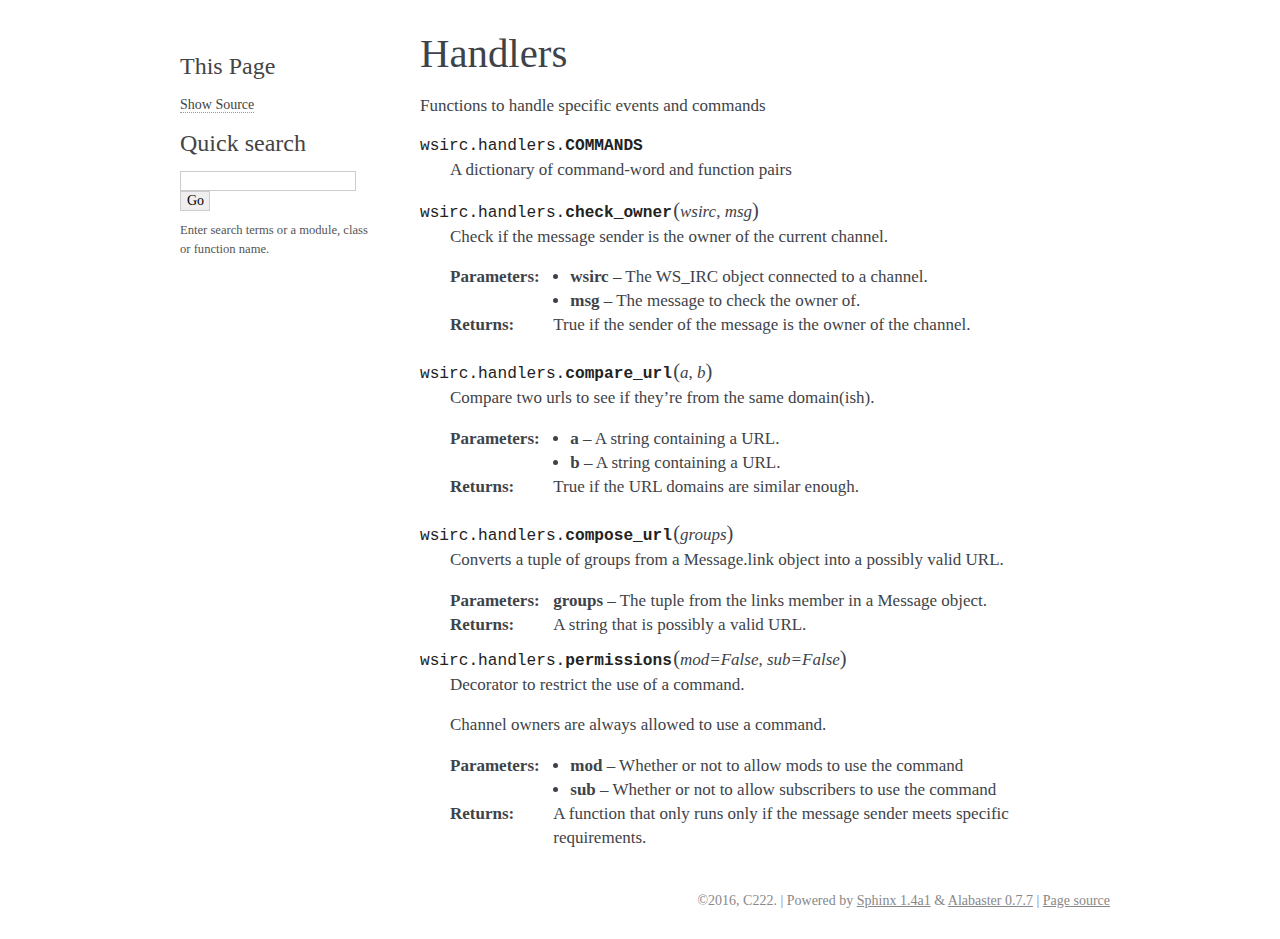
<file: handlers.html>
<!DOCTYPE html PUBLIC "-//W3C//DTD XHTML 1.0 Transitional//EN"
  "http://www.w3.org/TR/xhtml1/DTD/xhtml1-transitional.dtd">


<html xmlns="http://www.w3.org/1999/xhtml">
  <head>
    <meta http-equiv="Content-Type" content="text/html; charset=utf-8" />
    
    <title>Handlers &mdash; C2D2 2.0 documentation</title>
    
    <link rel="stylesheet" href="_static/alabaster.css" type="text/css" />
    <link rel="stylesheet" href="_static/pygments.css" type="text/css" />
    
    <script type="text/javascript">
      var DOCUMENTATION_OPTIONS = {
        URL_ROOT:    './',
        VERSION:     '2.0',
        COLLAPSE_INDEX: false,
        FILE_SUFFIX: '.html',
        HAS_SOURCE:  true
      };
    </script>
    <script type="text/javascript" src="_static/jquery.js"></script>
    <script type="text/javascript" src="_static/underscore.js"></script>
    <script type="text/javascript" src="_static/doctools.js"></script>
    <link rel="top" title="C2D2 2.0 documentation" href="index.html" />
    <link rel="next" title="Hooks" href="hooks.html" />
    <link rel="prev" title="Credentials" href="credentials.html" />
   
  
  <meta name="viewport" content="width=device-width, initial-scale=0.9, maximum-scale=0.9" />

  </head>
  <body role="document">  

    <div class="document">
      <div class="documentwrapper">
        <div class="bodywrapper">
          <div class="body" role="main">
            
  <div class="section" id="module-wsirc.handlers">
<span id="handlers"></span><h1>Handlers<a class="headerlink" href="#module-wsirc.handlers" title="Permalink to this headline">¶</a></h1>
<p>Functions to handle specific events and commands</p>
<dl class="attribute">
<dt id="wsirc.handlers.COMMANDS">
<code class="descclassname">wsirc.handlers.</code><code class="descname">COMMANDS</code><a class="headerlink" href="#wsirc.handlers.COMMANDS" title="Permalink to this definition">¶</a></dt>
<dd><p>A dictionary of command-word and function pairs</p>
</dd></dl>

<dl class="function">
<dt id="wsirc.handlers.check_owner">
<code class="descclassname">wsirc.handlers.</code><code class="descname">check_owner</code><span class="sig-paren">(</span><em>wsirc</em>, <em>msg</em><span class="sig-paren">)</span><a class="headerlink" href="#wsirc.handlers.check_owner" title="Permalink to this definition">¶</a></dt>
<dd><p>Check if the message sender is the owner of the current channel.</p>
<table class="docutils field-list" frame="void" rules="none">
<col class="field-name" />
<col class="field-body" />
<tbody valign="top">
<tr class="field-odd field"><th class="field-name">Parameters:</th><td class="field-body"><ul class="first simple">
<li><strong>wsirc</strong> &#8211; The WS_IRC object connected to a channel.</li>
<li><strong>msg</strong> &#8211; The message to check the owner of.</li>
</ul>
</td>
</tr>
<tr class="field-even field"><th class="field-name">Returns:</th><td class="field-body"><p class="first last">True if the sender of the message is the owner of the channel.</p>
</td>
</tr>
</tbody>
</table>
</dd></dl>

<dl class="function">
<dt id="wsirc.handlers.compare_url">
<code class="descclassname">wsirc.handlers.</code><code class="descname">compare_url</code><span class="sig-paren">(</span><em>a</em>, <em>b</em><span class="sig-paren">)</span><a class="headerlink" href="#wsirc.handlers.compare_url" title="Permalink to this definition">¶</a></dt>
<dd><p>Compare two urls to see if they&#8217;re from the same domain(ish).</p>
<table class="docutils field-list" frame="void" rules="none">
<col class="field-name" />
<col class="field-body" />
<tbody valign="top">
<tr class="field-odd field"><th class="field-name">Parameters:</th><td class="field-body"><ul class="first simple">
<li><strong>a</strong> &#8211; A string containing a URL.</li>
<li><strong>b</strong> &#8211; A string containing a URL.</li>
</ul>
</td>
</tr>
<tr class="field-even field"><th class="field-name">Returns:</th><td class="field-body"><p class="first last">True if the URL domains are similar enough.</p>
</td>
</tr>
</tbody>
</table>
</dd></dl>

<dl class="function">
<dt id="wsirc.handlers.compose_url">
<code class="descclassname">wsirc.handlers.</code><code class="descname">compose_url</code><span class="sig-paren">(</span><em>groups</em><span class="sig-paren">)</span><a class="headerlink" href="#wsirc.handlers.compose_url" title="Permalink to this definition">¶</a></dt>
<dd><p>Converts a tuple of groups from a Message.link object into a possibly valid URL.</p>
<table class="docutils field-list" frame="void" rules="none">
<col class="field-name" />
<col class="field-body" />
<tbody valign="top">
<tr class="field-odd field"><th class="field-name">Parameters:</th><td class="field-body"><strong>groups</strong> &#8211; The tuple from the links member in a Message object.</td>
</tr>
<tr class="field-even field"><th class="field-name">Returns:</th><td class="field-body">A string that is possibly a valid URL.</td>
</tr>
</tbody>
</table>
</dd></dl>

<dl class="function">
<dt id="wsirc.handlers.permissions">
<code class="descclassname">wsirc.handlers.</code><code class="descname">permissions</code><span class="sig-paren">(</span><em>mod=False</em>, <em>sub=False</em><span class="sig-paren">)</span><a class="headerlink" href="#wsirc.handlers.permissions" title="Permalink to this definition">¶</a></dt>
<dd><p>Decorator to restrict the use of a command.</p>
<p>Channel owners are always allowed to use a command.</p>
<table class="docutils field-list" frame="void" rules="none">
<col class="field-name" />
<col class="field-body" />
<tbody valign="top">
<tr class="field-odd field"><th class="field-name">Parameters:</th><td class="field-body"><ul class="first simple">
<li><strong>mod</strong> &#8211; Whether or not to allow mods to use the command</li>
<li><strong>sub</strong> &#8211; Whether or not to allow subscribers to use the command</li>
</ul>
</td>
</tr>
<tr class="field-even field"><th class="field-name">Returns:</th><td class="field-body"><p class="first last">A function that only runs only if the message sender meets specific requirements.</p>
</td>
</tr>
</tbody>
</table>
</dd></dl>

</div>


          </div>
        </div>
      </div>
      <div class="sphinxsidebar" role="navigation" aria-label="main navigation">
        <div class="sphinxsidebarwrapper"><div class="relations">
<h3>Related Topics</h3>
<ul>
  <li><a href="index.html">Documentation overview</a><ul>
      <li>Previous: <a href="credentials.html" title="previous chapter">Credentials</a></li>
      <li>Next: <a href="hooks.html" title="next chapter">Hooks</a></li>
  </ul></li>
</ul>
</div>
  <div role="note" aria-label="source link">
    <h3>This Page</h3>
    <ul class="this-page-menu">
      <li><a href="_sources/handlers.txt"
            rel="nofollow">Show Source</a></li>
    </ul>
   </div>
<div id="searchbox" style="display: none" role="search">
  <h3>Quick search</h3>
    <form class="search" action="search.html" method="get">
      <input type="text" name="q" />
      <input type="submit" value="Go" />
      <input type="hidden" name="check_keywords" value="yes" />
      <input type="hidden" name="area" value="default" />
    </form>
    <p class="searchtip" style="font-size: 90%">
    Enter search terms or a module, class or function name.
    </p>
</div>
<script type="text/javascript">$('#searchbox').show(0);</script>
        </div>
      </div>
      <div class="clearer"></div>
    </div>
    <div class="footer">
      &copy;2016, C222.
      
      |
      Powered by <a href="http://sphinx-doc.org/">Sphinx 1.4a1</a>
      &amp; <a href="https://github.com/bitprophet/alabaster">Alabaster 0.7.7</a>
      
      |
      <a href="_sources/handlers.txt"
          rel="nofollow">Page source</a>
    </div>

    

    
  </body>
</html>
</file>
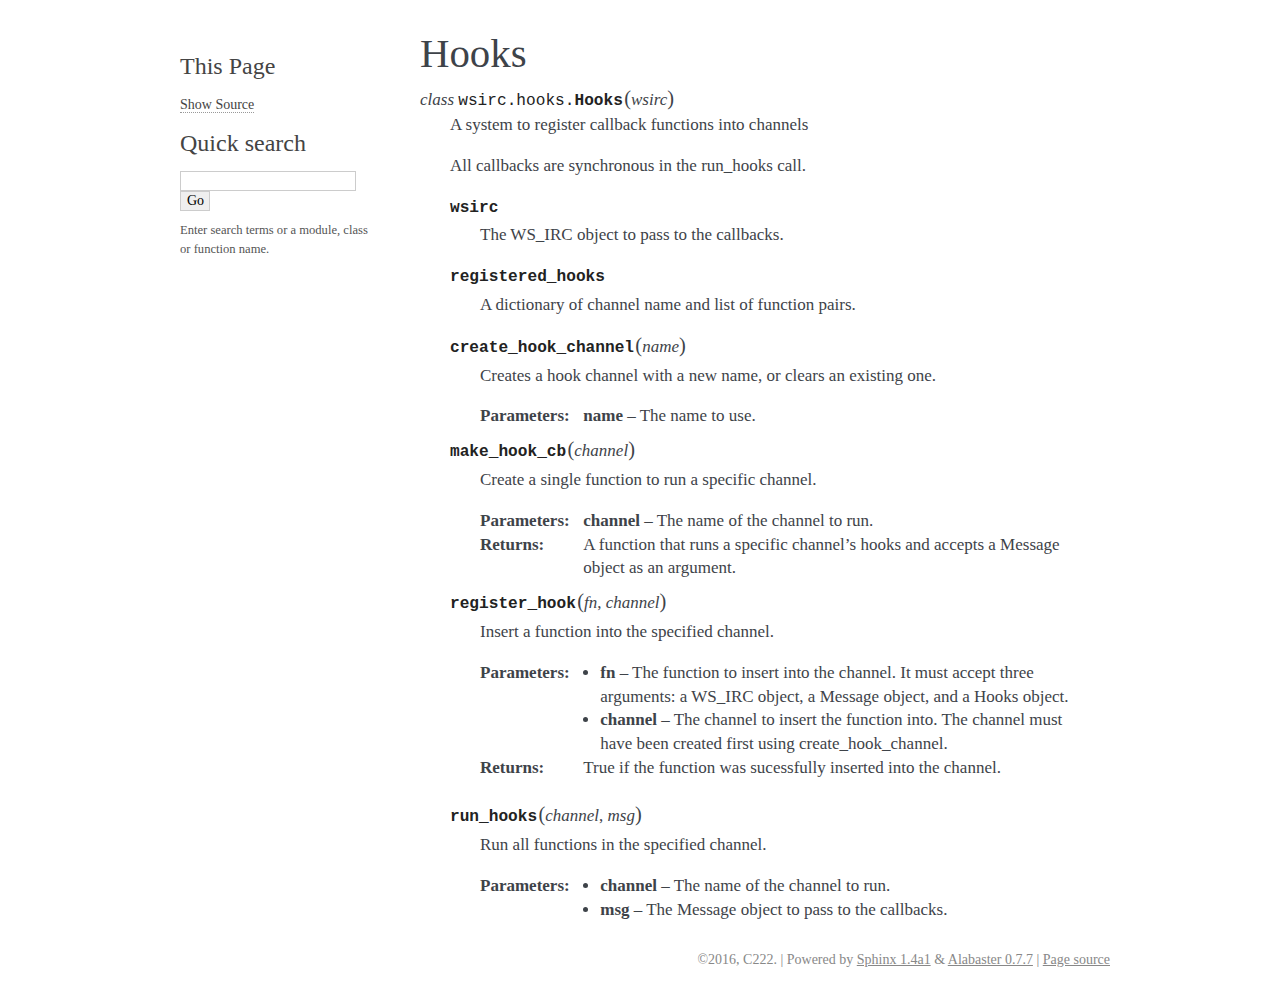
<file: hooks.html>
<!DOCTYPE html PUBLIC "-//W3C//DTD XHTML 1.0 Transitional//EN"
  "http://www.w3.org/TR/xhtml1/DTD/xhtml1-transitional.dtd">


<html xmlns="http://www.w3.org/1999/xhtml">
  <head>
    <meta http-equiv="Content-Type" content="text/html; charset=utf-8" />
    
    <title>Hooks &mdash; C2D2 2.0 documentation</title>
    
    <link rel="stylesheet" href="_static/alabaster.css" type="text/css" />
    <link rel="stylesheet" href="_static/pygments.css" type="text/css" />
    
    <script type="text/javascript">
      var DOCUMENTATION_OPTIONS = {
        URL_ROOT:    './',
        VERSION:     '2.0',
        COLLAPSE_INDEX: false,
        FILE_SUFFIX: '.html',
        HAS_SOURCE:  true
      };
    </script>
    <script type="text/javascript" src="_static/jquery.js"></script>
    <script type="text/javascript" src="_static/underscore.js"></script>
    <script type="text/javascript" src="_static/doctools.js"></script>
    <link rel="top" title="C2D2 2.0 documentation" href="index.html" />
    <link rel="next" title="CassandraConnection" href="cassandra_connection.html" />
    <link rel="prev" title="Handlers" href="handlers.html" />
   
  
  <meta name="viewport" content="width=device-width, initial-scale=0.9, maximum-scale=0.9" />

  </head>
  <body role="document">  

    <div class="document">
      <div class="documentwrapper">
        <div class="bodywrapper">
          <div class="body" role="main">
            
  <div class="section" id="hooks">
<h1>Hooks<a class="headerlink" href="#hooks" title="Permalink to this headline">¶</a></h1>
<dl class="class">
<dt id="wsirc.hooks.Hooks">
<em class="property">class </em><code class="descclassname">wsirc.hooks.</code><code class="descname">Hooks</code><span class="sig-paren">(</span><em>wsirc</em><span class="sig-paren">)</span><a class="headerlink" href="#wsirc.hooks.Hooks" title="Permalink to this definition">¶</a></dt>
<dd><p>A system to register callback functions into channels</p>
<p>All callbacks are synchronous in the run_hooks call.</p>
<dl class="attribute">
<dt id="Hooks.wsirc">
<code class="descname">wsirc</code><a class="headerlink" href="#Hooks.wsirc" title="Permalink to this definition">¶</a></dt>
<dd><p>The WS_IRC object to pass to the callbacks.</p>
</dd></dl>

<dl class="attribute">
<dt id="Hooks.registered_hooks">
<code class="descname">registered_hooks</code><a class="headerlink" href="#Hooks.registered_hooks" title="Permalink to this definition">¶</a></dt>
<dd><p>A dictionary of channel name and list of function pairs.</p>
</dd></dl>

<dl class="method">
<dt id="wsirc.hooks.Hooks.create_hook_channel">
<code class="descname">create_hook_channel</code><span class="sig-paren">(</span><em>name</em><span class="sig-paren">)</span><a class="headerlink" href="#wsirc.hooks.Hooks.create_hook_channel" title="Permalink to this definition">¶</a></dt>
<dd><p>Creates a hook channel with a new name, or clears an existing one.</p>
<table class="docutils field-list" frame="void" rules="none">
<col class="field-name" />
<col class="field-body" />
<tbody valign="top">
<tr class="field-odd field"><th class="field-name">Parameters:</th><td class="field-body"><strong>name</strong> &#8211; The name to use.</td>
</tr>
</tbody>
</table>
</dd></dl>

<dl class="method">
<dt id="wsirc.hooks.Hooks.make_hook_cb">
<code class="descname">make_hook_cb</code><span class="sig-paren">(</span><em>channel</em><span class="sig-paren">)</span><a class="headerlink" href="#wsirc.hooks.Hooks.make_hook_cb" title="Permalink to this definition">¶</a></dt>
<dd><p>Create a single function to run a specific channel.</p>
<table class="docutils field-list" frame="void" rules="none">
<col class="field-name" />
<col class="field-body" />
<tbody valign="top">
<tr class="field-odd field"><th class="field-name">Parameters:</th><td class="field-body"><strong>channel</strong> &#8211; The name of the channel to run.</td>
</tr>
<tr class="field-even field"><th class="field-name">Returns:</th><td class="field-body">A function that runs a specific channel&#8217;s hooks and
accepts a Message object as an argument.</td>
</tr>
</tbody>
</table>
</dd></dl>

<dl class="method">
<dt id="wsirc.hooks.Hooks.register_hook">
<code class="descname">register_hook</code><span class="sig-paren">(</span><em>fn</em>, <em>channel</em><span class="sig-paren">)</span><a class="headerlink" href="#wsirc.hooks.Hooks.register_hook" title="Permalink to this definition">¶</a></dt>
<dd><p>Insert a function into the specified channel.</p>
<table class="docutils field-list" frame="void" rules="none">
<col class="field-name" />
<col class="field-body" />
<tbody valign="top">
<tr class="field-odd field"><th class="field-name">Parameters:</th><td class="field-body"><ul class="first simple">
<li><strong>fn</strong> &#8211; The function to insert into the channel. It must
accept three arguments: a WS_IRC object, a Message
object, and a Hooks object.</li>
<li><strong>channel</strong> &#8211; The channel to insert the function into. The
channel must have been created first using
create_hook_channel.</li>
</ul>
</td>
</tr>
<tr class="field-even field"><th class="field-name">Returns:</th><td class="field-body"><p class="first last">True if the function was sucessfully inserted into the channel.</p>
</td>
</tr>
</tbody>
</table>
</dd></dl>

<dl class="method">
<dt id="wsirc.hooks.Hooks.run_hooks">
<code class="descname">run_hooks</code><span class="sig-paren">(</span><em>channel</em>, <em>msg</em><span class="sig-paren">)</span><a class="headerlink" href="#wsirc.hooks.Hooks.run_hooks" title="Permalink to this definition">¶</a></dt>
<dd><p>Run all functions in the specified channel.</p>
<table class="docutils field-list" frame="void" rules="none">
<col class="field-name" />
<col class="field-body" />
<tbody valign="top">
<tr class="field-odd field"><th class="field-name">Parameters:</th><td class="field-body"><ul class="first last simple">
<li><strong>channel</strong> &#8211; The name of the channel to run.</li>
<li><strong>msg</strong> &#8211; The Message object to pass to the callbacks.</li>
</ul>
</td>
</tr>
</tbody>
</table>
</dd></dl>

</dd></dl>

</div>


          </div>
        </div>
      </div>
      <div class="sphinxsidebar" role="navigation" aria-label="main navigation">
        <div class="sphinxsidebarwrapper"><div class="relations">
<h3>Related Topics</h3>
<ul>
  <li><a href="index.html">Documentation overview</a><ul>
      <li>Previous: <a href="handlers.html" title="previous chapter">Handlers</a></li>
      <li>Next: <a href="cassandra_connection.html" title="next chapter">CassandraConnection</a></li>
  </ul></li>
</ul>
</div>
  <div role="note" aria-label="source link">
    <h3>This Page</h3>
    <ul class="this-page-menu">
      <li><a href="_sources/hooks.txt"
            rel="nofollow">Show Source</a></li>
    </ul>
   </div>
<div id="searchbox" style="display: none" role="search">
  <h3>Quick search</h3>
    <form class="search" action="search.html" method="get">
      <input type="text" name="q" />
      <input type="submit" value="Go" />
      <input type="hidden" name="check_keywords" value="yes" />
      <input type="hidden" name="area" value="default" />
    </form>
    <p class="searchtip" style="font-size: 90%">
    Enter search terms or a module, class or function name.
    </p>
</div>
<script type="text/javascript">$('#searchbox').show(0);</script>
        </div>
      </div>
      <div class="clearer"></div>
    </div>
    <div class="footer">
      &copy;2016, C222.
      
      |
      Powered by <a href="http://sphinx-doc.org/">Sphinx 1.4a1</a>
      &amp; <a href="https://github.com/bitprophet/alabaster">Alabaster 0.7.7</a>
      
      |
      <a href="_sources/hooks.txt"
          rel="nofollow">Page source</a>
    </div>

    

    
  </body>
</html>
</file>
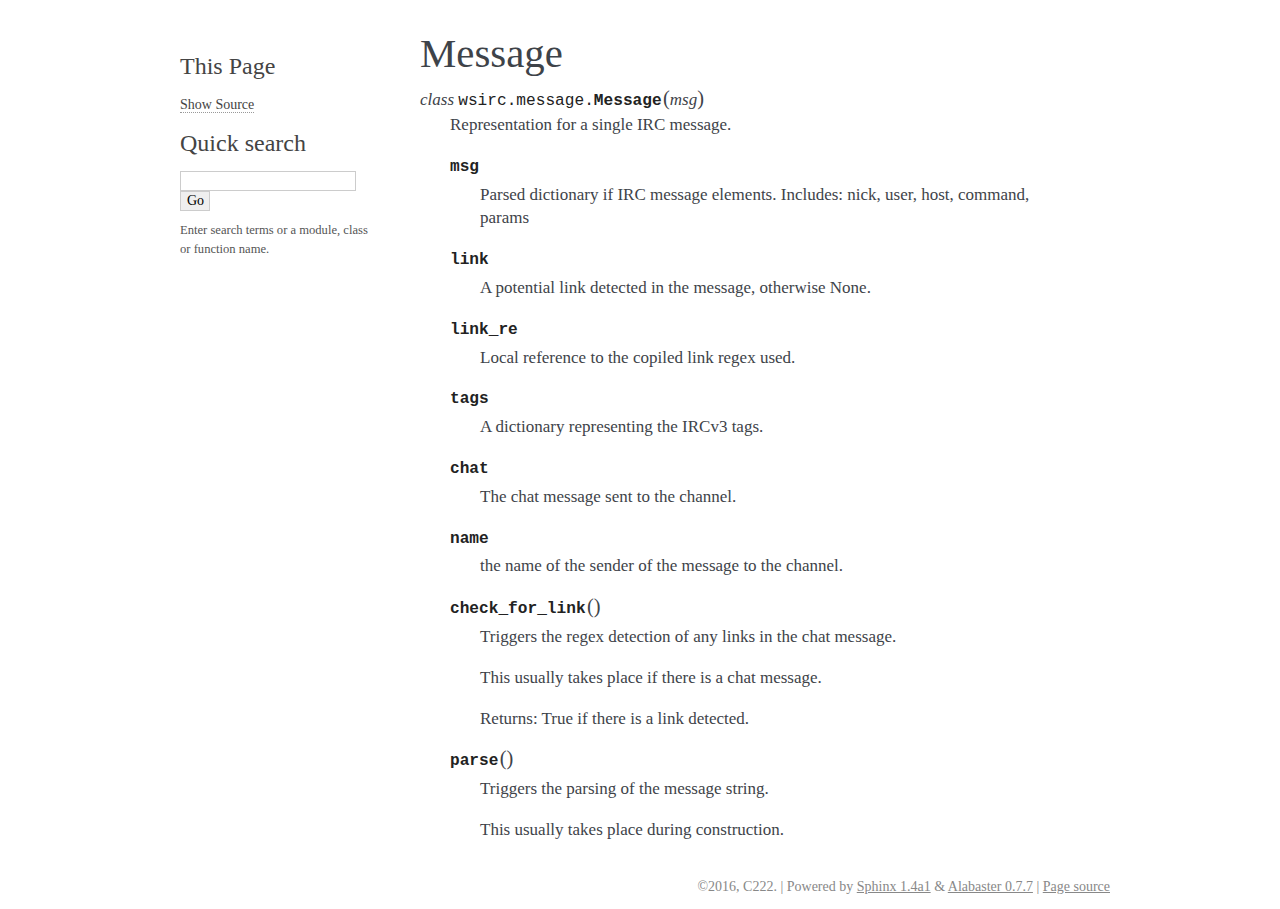
<file: message.html>
<!DOCTYPE html PUBLIC "-//W3C//DTD XHTML 1.0 Transitional//EN"
  "http://www.w3.org/TR/xhtml1/DTD/xhtml1-transitional.dtd">


<html xmlns="http://www.w3.org/1999/xhtml">
  <head>
    <meta http-equiv="Content-Type" content="text/html; charset=utf-8" />
    
    <title>Message &mdash; C2D2 2.0 documentation</title>
    
    <link rel="stylesheet" href="_static/alabaster.css" type="text/css" />
    <link rel="stylesheet" href="_static/pygments.css" type="text/css" />
    
    <script type="text/javascript">
      var DOCUMENTATION_OPTIONS = {
        URL_ROOT:    './',
        VERSION:     '2.0',
        COLLAPSE_INDEX: false,
        FILE_SUFFIX: '.html',
        HAS_SOURCE:  true
      };
    </script>
    <script type="text/javascript" src="_static/jquery.js"></script>
    <script type="text/javascript" src="_static/underscore.js"></script>
    <script type="text/javascript" src="_static/doctools.js"></script>
    <link rel="top" title="C2D2 2.0 documentation" href="index.html" />
    <link rel="next" title="Configuration" href="config.html" />
    <link rel="prev" title="WebSocket IRC" href="wsirc.html" />
   
  
  <meta name="viewport" content="width=device-width, initial-scale=0.9, maximum-scale=0.9" />

  </head>
  <body role="document">  

    <div class="document">
      <div class="documentwrapper">
        <div class="bodywrapper">
          <div class="body" role="main">
            
  <div class="section" id="message">
<h1>Message<a class="headerlink" href="#message" title="Permalink to this headline">¶</a></h1>
<dl class="class">
<dt id="wsirc.message.Message">
<em class="property">class </em><code class="descclassname">wsirc.message.</code><code class="descname">Message</code><span class="sig-paren">(</span><em>msg</em><span class="sig-paren">)</span><a class="headerlink" href="#wsirc.message.Message" title="Permalink to this definition">¶</a></dt>
<dd><p>Representation for a single IRC message.</p>
<dl class="attribute">
<dt id="Message.msg">
<code class="descname">msg</code><a class="headerlink" href="#Message.msg" title="Permalink to this definition">¶</a></dt>
<dd><p>Parsed dictionary if IRC message elements. Includes: nick, user, host, command, params</p>
</dd></dl>

<dl class="attribute">
<dt id="Message.link">
<code class="descname">link</code><a class="headerlink" href="#Message.link" title="Permalink to this definition">¶</a></dt>
<dd><p>A potential link detected in the message, otherwise None.</p>
</dd></dl>

<dl class="attribute">
<dt id="Message.link_re">
<code class="descname">link_re</code><a class="headerlink" href="#Message.link_re" title="Permalink to this definition">¶</a></dt>
<dd><p>Local reference to the copiled link regex used.</p>
</dd></dl>

<dl class="attribute">
<dt id="Message.tags">
<code class="descname">tags</code><a class="headerlink" href="#Message.tags" title="Permalink to this definition">¶</a></dt>
<dd><p>A dictionary representing the IRCv3 tags.</p>
</dd></dl>

<dl class="attribute">
<dt id="Message.chat">
<code class="descname">chat</code><a class="headerlink" href="#Message.chat" title="Permalink to this definition">¶</a></dt>
<dd><p>The chat message sent to the channel.</p>
</dd></dl>

<dl class="attribute">
<dt id="Message.name">
<code class="descname">name</code><a class="headerlink" href="#Message.name" title="Permalink to this definition">¶</a></dt>
<dd><p>the name of the sender of the message to the channel.</p>
</dd></dl>

<dl class="method">
<dt id="wsirc.message.Message.check_for_link">
<code class="descname">check_for_link</code><span class="sig-paren">(</span><span class="sig-paren">)</span><a class="headerlink" href="#wsirc.message.Message.check_for_link" title="Permalink to this definition">¶</a></dt>
<dd><p>Triggers the regex detection of any links in the chat message.</p>
<p>This usually takes place if there is a chat message.</p>
<p>Returns: True if there is a link detected.</p>
</dd></dl>

<dl class="method">
<dt id="wsirc.message.Message.parse">
<code class="descname">parse</code><span class="sig-paren">(</span><span class="sig-paren">)</span><a class="headerlink" href="#wsirc.message.Message.parse" title="Permalink to this definition">¶</a></dt>
<dd><p>Triggers the parsing of the message string.</p>
<p>This usually takes place during construction.</p>
</dd></dl>

</dd></dl>

</div>


          </div>
        </div>
      </div>
      <div class="sphinxsidebar" role="navigation" aria-label="main navigation">
        <div class="sphinxsidebarwrapper"><div class="relations">
<h3>Related Topics</h3>
<ul>
  <li><a href="index.html">Documentation overview</a><ul>
      <li>Previous: <a href="wsirc.html" title="previous chapter">WebSocket IRC</a></li>
      <li>Next: <a href="config.html" title="next chapter">Configuration</a></li>
  </ul></li>
</ul>
</div>
  <div role="note" aria-label="source link">
    <h3>This Page</h3>
    <ul class="this-page-menu">
      <li><a href="_sources/message.txt"
            rel="nofollow">Show Source</a></li>
    </ul>
   </div>
<div id="searchbox" style="display: none" role="search">
  <h3>Quick search</h3>
    <form class="search" action="search.html" method="get">
      <input type="text" name="q" />
      <input type="submit" value="Go" />
      <input type="hidden" name="check_keywords" value="yes" />
      <input type="hidden" name="area" value="default" />
    </form>
    <p class="searchtip" style="font-size: 90%">
    Enter search terms or a module, class or function name.
    </p>
</div>
<script type="text/javascript">$('#searchbox').show(0);</script>
        </div>
      </div>
      <div class="clearer"></div>
    </div>
    <div class="footer">
      &copy;2016, C222.
      
      |
      Powered by <a href="http://sphinx-doc.org/">Sphinx 1.4a1</a>
      &amp; <a href="https://github.com/bitprophet/alabaster">Alabaster 0.7.7</a>
      
      |
      <a href="_sources/message.txt"
          rel="nofollow">Page source</a>
    </div>

    

    
  </body>
</html>
</file>
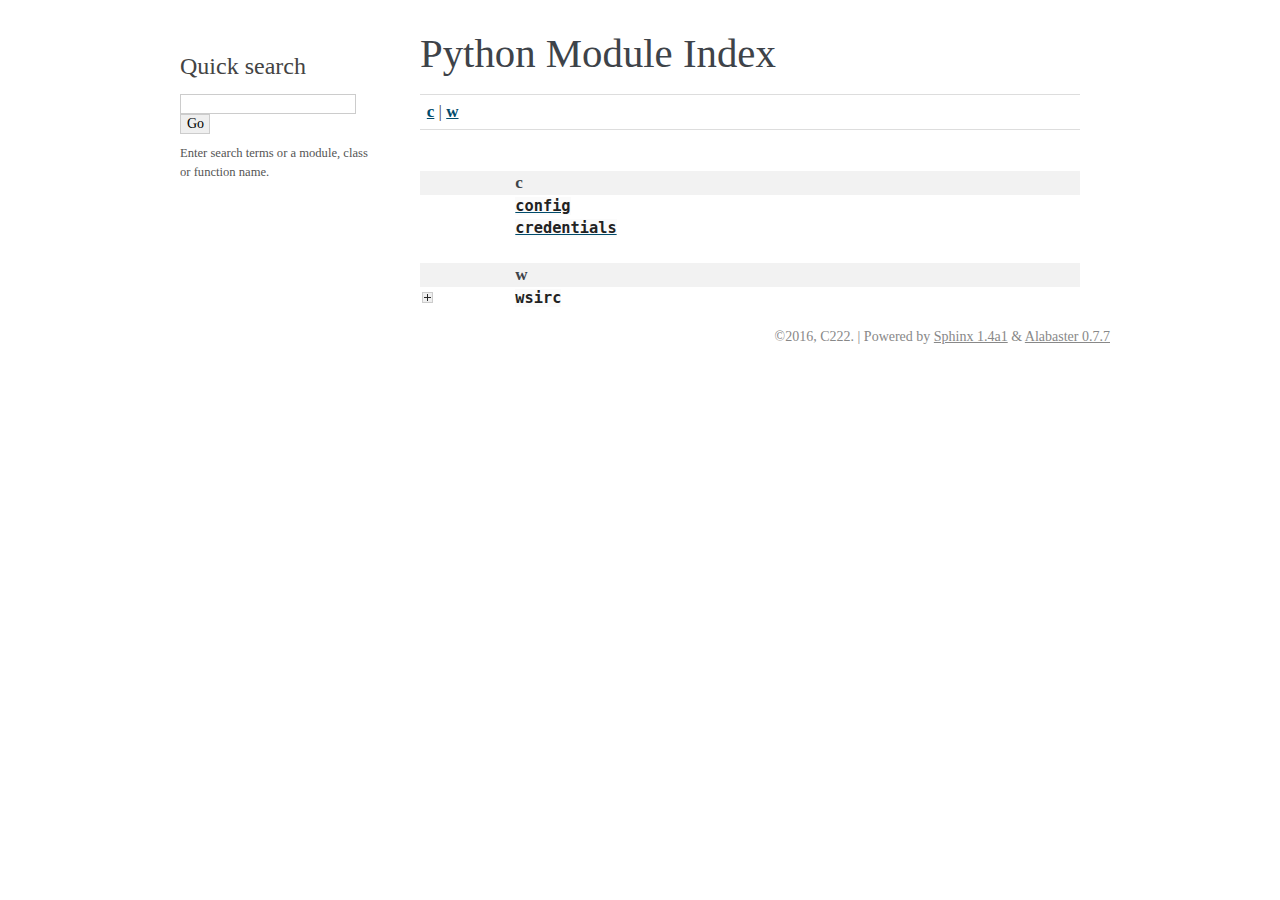
<file: py-modindex.html>
<!DOCTYPE html PUBLIC "-//W3C//DTD XHTML 1.0 Transitional//EN"
  "http://www.w3.org/TR/xhtml1/DTD/xhtml1-transitional.dtd">


<html xmlns="http://www.w3.org/1999/xhtml">
  <head>
    <meta http-equiv="Content-Type" content="text/html; charset=utf-8" />
    
    <title>Python Module Index &mdash; C2D2 2.0 documentation</title>
    
    <link rel="stylesheet" href="_static/alabaster.css" type="text/css" />
    <link rel="stylesheet" href="_static/pygments.css" type="text/css" />
    
    <script type="text/javascript">
      var DOCUMENTATION_OPTIONS = {
        URL_ROOT:    './',
        VERSION:     '2.0',
        COLLAPSE_INDEX: false,
        FILE_SUFFIX: '.html',
        HAS_SOURCE:  true
      };
    </script>
    <script type="text/javascript" src="_static/jquery.js"></script>
    <script type="text/javascript" src="_static/underscore.js"></script>
    <script type="text/javascript" src="_static/doctools.js"></script>
    <link rel="top" title="C2D2 2.0 documentation" href="index.html" />

   
  
  <meta name="viewport" content="width=device-width, initial-scale=0.9, maximum-scale=0.9" />


    <script type="text/javascript">
      DOCUMENTATION_OPTIONS.COLLAPSE_INDEX = true;
    </script>


  </head>
  <body role="document">  

    <div class="document">
      <div class="documentwrapper">
        <div class="bodywrapper">
          <div class="body" role="main">
            

   <h1>Python Module Index</h1>

   <div class="modindex-jumpbox">
   <a href="#cap-c"><strong>c</strong></a> | 
   <a href="#cap-w"><strong>w</strong></a>
   </div>

   <table class="indextable modindextable" cellspacing="0" cellpadding="2">
     <tr class="pcap"><td></td><td>&nbsp;</td><td></td></tr>
     <tr class="cap" id="cap-c"><td></td><td>
       <strong>c</strong></td><td></td></tr>
     <tr>
       <td></td>
       <td>
       <a href="config.html#module-config"><code class="xref">config</code></a></td><td>
       <em></em></td></tr>
     <tr>
       <td></td>
       <td>
       <a href="credentials.html#module-credentials"><code class="xref">credentials</code></a></td><td>
       <em></em></td></tr>
     <tr class="pcap"><td></td><td>&nbsp;</td><td></td></tr>
     <tr class="cap" id="cap-w"><td></td><td>
       <strong>w</strong></td><td></td></tr>
     <tr>
       <td><img src="_static/minus.png" class="toggler"
              id="toggle-1" style="display: none" alt="-" /></td>
       <td>
       <code class="xref">wsirc</code></td><td>
       <em></em></td></tr>
     <tr class="cg-1">
       <td></td>
       <td>&nbsp;&nbsp;&nbsp;
       <a href="handlers.html#module-wsirc.handlers"><code class="xref">wsirc.handlers</code></a></td><td>
       <em></em></td></tr>
   </table>


          </div>
        </div>
      </div>
      <div class="sphinxsidebar" role="navigation" aria-label="main navigation">
        <div class="sphinxsidebarwrapper"><div class="relations">
<h3>Related Topics</h3>
<ul>
  <li><a href="index.html">Documentation overview</a><ul>
  </ul></li>
</ul>
</div>
<div id="searchbox" style="display: none" role="search">
  <h3>Quick search</h3>
    <form class="search" action="search.html" method="get">
      <input type="text" name="q" />
      <input type="submit" value="Go" />
      <input type="hidden" name="check_keywords" value="yes" />
      <input type="hidden" name="area" value="default" />
    </form>
    <p class="searchtip" style="font-size: 90%">
    Enter search terms or a module, class or function name.
    </p>
</div>
<script type="text/javascript">$('#searchbox').show(0);</script>
        </div>
      </div>
      <div class="clearer"></div>
    </div>
    <div class="footer">
      &copy;2016, C222.
      
      |
      Powered by <a href="http://sphinx-doc.org/">Sphinx 1.4a1</a>
      &amp; <a href="https://github.com/bitprophet/alabaster">Alabaster 0.7.7</a>
      
    </div>

    

    
  </body>
</html>
</file>
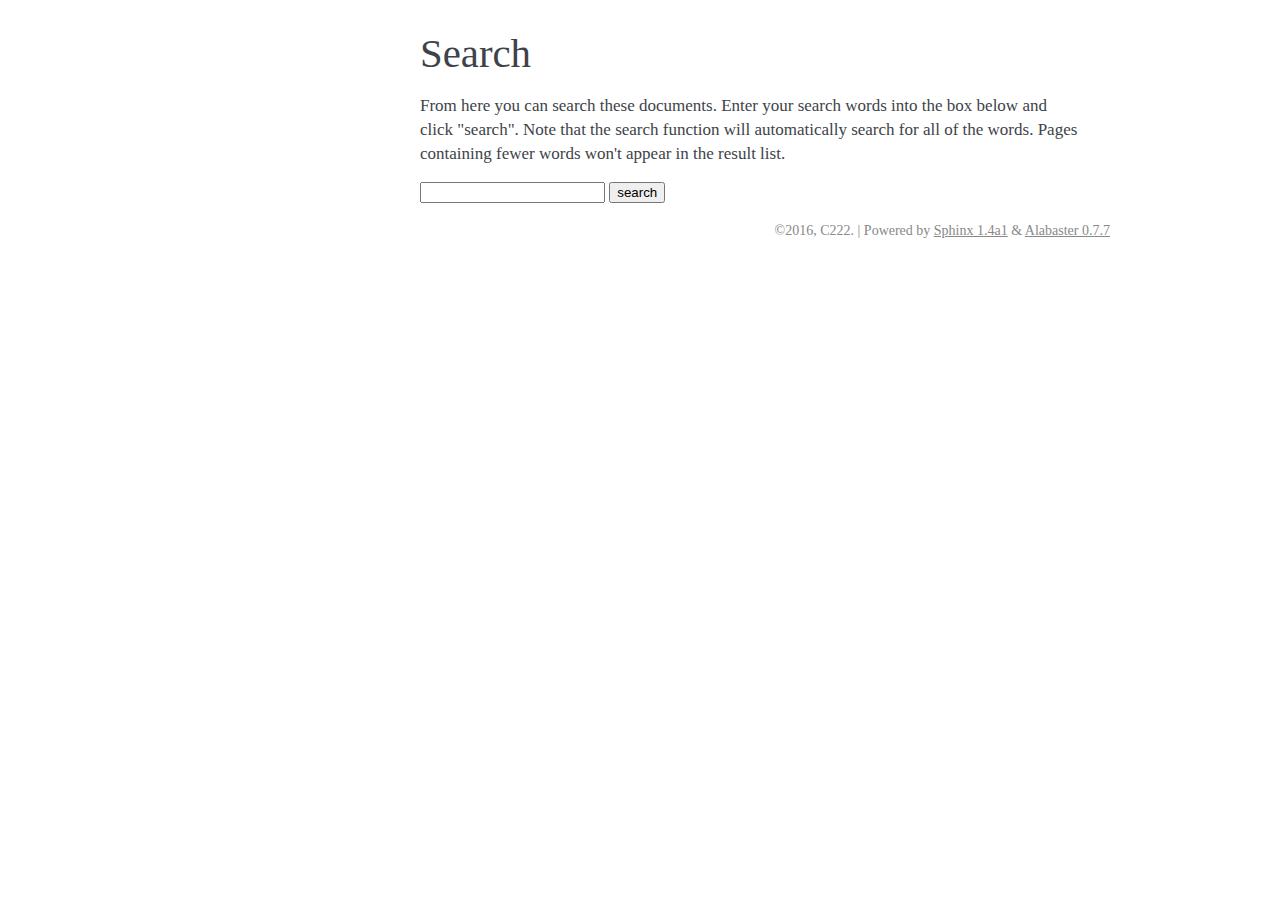
<file: search.html>
<!DOCTYPE html PUBLIC "-//W3C//DTD XHTML 1.0 Transitional//EN"
  "http://www.w3.org/TR/xhtml1/DTD/xhtml1-transitional.dtd">


<html xmlns="http://www.w3.org/1999/xhtml">
  <head>
    <meta http-equiv="Content-Type" content="text/html; charset=utf-8" />
    
    <title>Search &mdash; C2D2 2.0 documentation</title>
    
    <link rel="stylesheet" href="_static/alabaster.css" type="text/css" />
    <link rel="stylesheet" href="_static/pygments.css" type="text/css" />
    
    <script type="text/javascript">
      var DOCUMENTATION_OPTIONS = {
        URL_ROOT:    './',
        VERSION:     '2.0',
        COLLAPSE_INDEX: false,
        FILE_SUFFIX: '.html',
        HAS_SOURCE:  true
      };
    </script>
    <script type="text/javascript" src="_static/jquery.js"></script>
    <script type="text/javascript" src="_static/underscore.js"></script>
    <script type="text/javascript" src="_static/doctools.js"></script>
    <script type="text/javascript" src="_static/searchtools.js"></script>
    <link rel="top" title="C2D2 2.0 documentation" href="index.html" />
  <script type="text/javascript">
    jQuery(function() { Search.loadIndex("searchindex.js"); });
  </script>
  
  <script type="text/javascript" id="searchindexloader"></script>
  
   
  
  <meta name="viewport" content="width=device-width, initial-scale=0.9, maximum-scale=0.9" />


  </head>
  <body role="document">  

    <div class="document">
      <div class="documentwrapper">
        <div class="bodywrapper">
          <div class="body" role="main">
            
  <h1 id="search-documentation">Search</h1>
  <div id="fallback" class="admonition warning">
  <script type="text/javascript">$('#fallback').hide();</script>
  <p>
    Please activate JavaScript to enable the search
    functionality.
  </p>
  </div>
  <p>
    From here you can search these documents. Enter your search
    words into the box below and click "search". Note that the search
    function will automatically search for all of the words. Pages
    containing fewer words won't appear in the result list.
  </p>
  <form action="" method="get">
    <input type="text" name="q" value="" />
    <input type="submit" value="search" />
    <span id="search-progress" style="padding-left: 10px"></span>
  </form>
  
  <div id="search-results">
  
  </div>

          </div>
        </div>
      </div>
      <div class="sphinxsidebar" role="navigation" aria-label="main navigation">
        <div class="sphinxsidebarwrapper"><div class="relations">
<h3>Related Topics</h3>
<ul>
  <li><a href="index.html">Documentation overview</a><ul>
  </ul></li>
</ul>
</div>
        </div>
      </div>
      <div class="clearer"></div>
    </div>
    <div class="footer">
      &copy;2016, C222.
      
      |
      Powered by <a href="http://sphinx-doc.org/">Sphinx 1.4a1</a>
      &amp; <a href="https://github.com/bitprophet/alabaster">Alabaster 0.7.7</a>
      
    </div>

    

    
  </body>
</html>
</file>
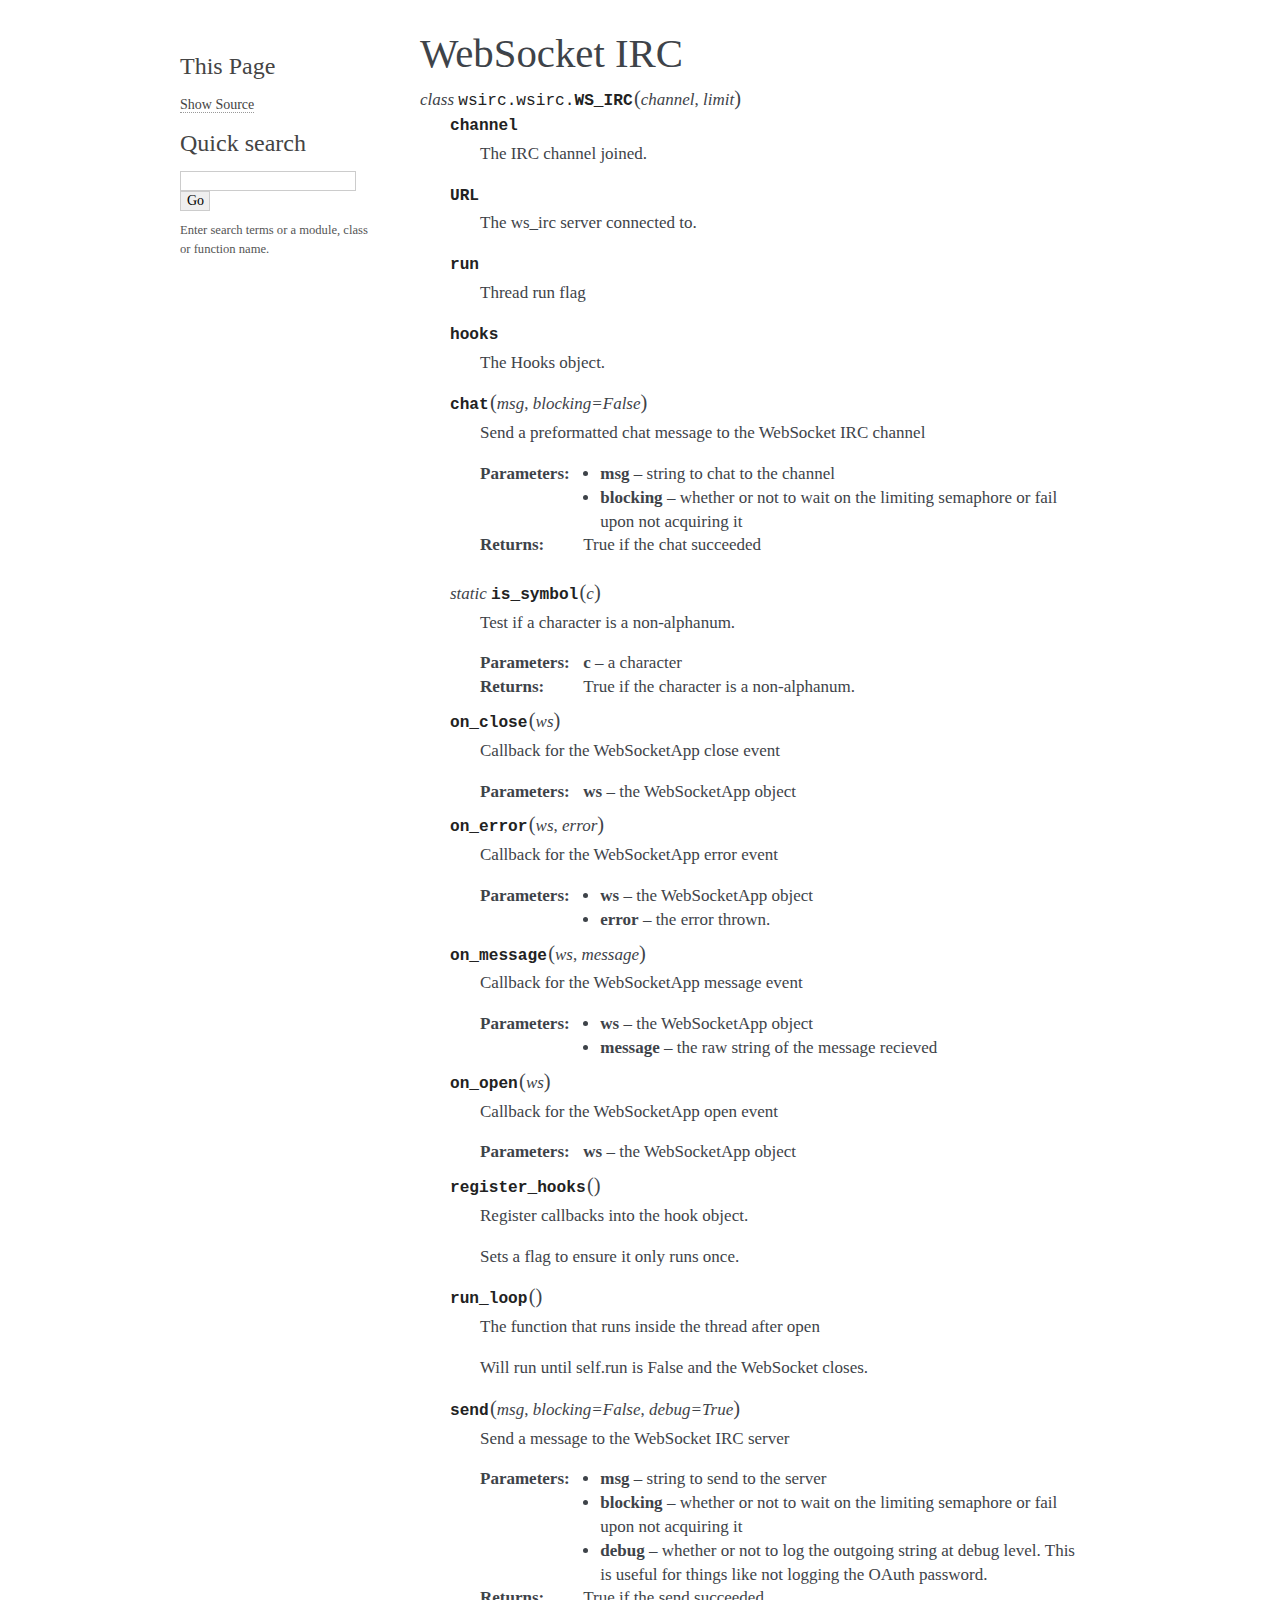
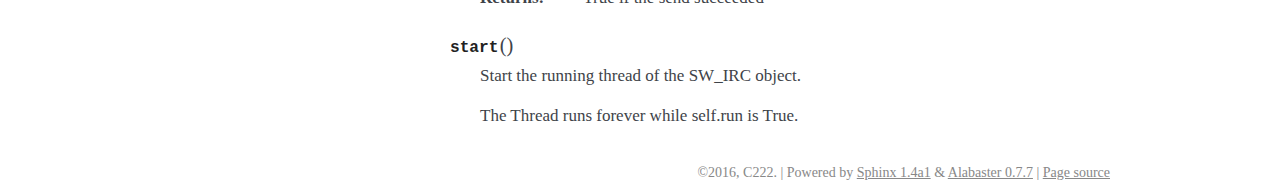
<file: wsirc.html>
<!DOCTYPE html PUBLIC "-//W3C//DTD XHTML 1.0 Transitional//EN"
  "http://www.w3.org/TR/xhtml1/DTD/xhtml1-transitional.dtd">


<html xmlns="http://www.w3.org/1999/xhtml">
  <head>
    <meta http-equiv="Content-Type" content="text/html; charset=utf-8" />
    
    <title>WebSocket IRC &mdash; C2D2 2.0 documentation</title>
    
    <link rel="stylesheet" href="_static/alabaster.css" type="text/css" />
    <link rel="stylesheet" href="_static/pygments.css" type="text/css" />
    
    <script type="text/javascript">
      var DOCUMENTATION_OPTIONS = {
        URL_ROOT:    './',
        VERSION:     '2.0',
        COLLAPSE_INDEX: false,
        FILE_SUFFIX: '.html',
        HAS_SOURCE:  true
      };
    </script>
    <script type="text/javascript" src="_static/jquery.js"></script>
    <script type="text/javascript" src="_static/underscore.js"></script>
    <script type="text/javascript" src="_static/doctools.js"></script>
    <link rel="top" title="C2D2 2.0 documentation" href="index.html" />
    <link rel="next" title="Message" href="message.html" />
    <link rel="prev" title="C2D2" href="index.html" />
   
  
  <meta name="viewport" content="width=device-width, initial-scale=0.9, maximum-scale=0.9" />

  </head>
  <body role="document">  

    <div class="document">
      <div class="documentwrapper">
        <div class="bodywrapper">
          <div class="body" role="main">
            
  <div class="section" id="websocket-irc">
<h1>WebSocket IRC<a class="headerlink" href="#websocket-irc" title="Permalink to this headline">¶</a></h1>
<dl class="class">
<dt id="wsirc.wsirc.WS_IRC">
<em class="property">class </em><code class="descclassname">wsirc.wsirc.</code><code class="descname">WS_IRC</code><span class="sig-paren">(</span><em>channel</em>, <em>limit</em><span class="sig-paren">)</span><a class="headerlink" href="#wsirc.wsirc.WS_IRC" title="Permalink to this definition">¶</a></dt>
<dd><dl class="attribute">
<dt id="WS_IRC.channel">
<code class="descname">channel</code><a class="headerlink" href="#WS_IRC.channel" title="Permalink to this definition">¶</a></dt>
<dd><p>The IRC channel joined.</p>
</dd></dl>

<dl class="attribute">
<dt id="WS_IRC.URL">
<code class="descname">URL</code><a class="headerlink" href="#WS_IRC.URL" title="Permalink to this definition">¶</a></dt>
<dd><p>The ws_irc server connected to.</p>
</dd></dl>

<dl class="attribute">
<dt id="WS_IRC.run">
<code class="descname">run</code><a class="headerlink" href="#WS_IRC.run" title="Permalink to this definition">¶</a></dt>
<dd><p>Thread run flag</p>
</dd></dl>

<dl class="attribute">
<dt id="WS_IRC.hooks">
<code class="descname">hooks</code><a class="headerlink" href="#WS_IRC.hooks" title="Permalink to this definition">¶</a></dt>
<dd><p>The Hooks object.</p>
</dd></dl>

<dl class="method">
<dt id="wsirc.wsirc.WS_IRC.chat">
<code class="descname">chat</code><span class="sig-paren">(</span><em>msg</em>, <em>blocking=False</em><span class="sig-paren">)</span><a class="headerlink" href="#wsirc.wsirc.WS_IRC.chat" title="Permalink to this definition">¶</a></dt>
<dd><p>Send a preformatted chat message to the WebSocket IRC channel</p>
<table class="docutils field-list" frame="void" rules="none">
<col class="field-name" />
<col class="field-body" />
<tbody valign="top">
<tr class="field-odd field"><th class="field-name">Parameters:</th><td class="field-body"><ul class="first simple">
<li><strong>msg</strong> &#8211; string to chat to the channel</li>
<li><strong>blocking</strong> &#8211; whether or not to wait on the limiting semaphore or fail
upon not acquiring it</li>
</ul>
</td>
</tr>
<tr class="field-even field"><th class="field-name">Returns:</th><td class="field-body"><p class="first last">True if the chat succeeded</p>
</td>
</tr>
</tbody>
</table>
</dd></dl>

<dl class="staticmethod">
<dt id="wsirc.wsirc.WS_IRC.is_symbol">
<em class="property">static </em><code class="descname">is_symbol</code><span class="sig-paren">(</span><em>c</em><span class="sig-paren">)</span><a class="headerlink" href="#wsirc.wsirc.WS_IRC.is_symbol" title="Permalink to this definition">¶</a></dt>
<dd><p>Test if a character is a non-alphanum.</p>
<table class="docutils field-list" frame="void" rules="none">
<col class="field-name" />
<col class="field-body" />
<tbody valign="top">
<tr class="field-odd field"><th class="field-name">Parameters:</th><td class="field-body"><strong>c</strong> &#8211; a character</td>
</tr>
<tr class="field-even field"><th class="field-name">Returns:</th><td class="field-body">True if the character is a non-alphanum.</td>
</tr>
</tbody>
</table>
</dd></dl>

<dl class="method">
<dt id="wsirc.wsirc.WS_IRC.on_close">
<code class="descname">on_close</code><span class="sig-paren">(</span><em>ws</em><span class="sig-paren">)</span><a class="headerlink" href="#wsirc.wsirc.WS_IRC.on_close" title="Permalink to this definition">¶</a></dt>
<dd><p>Callback for the WebSocketApp close event</p>
<table class="docutils field-list" frame="void" rules="none">
<col class="field-name" />
<col class="field-body" />
<tbody valign="top">
<tr class="field-odd field"><th class="field-name">Parameters:</th><td class="field-body"><strong>ws</strong> &#8211; the WebSocketApp object</td>
</tr>
</tbody>
</table>
</dd></dl>

<dl class="method">
<dt id="wsirc.wsirc.WS_IRC.on_error">
<code class="descname">on_error</code><span class="sig-paren">(</span><em>ws</em>, <em>error</em><span class="sig-paren">)</span><a class="headerlink" href="#wsirc.wsirc.WS_IRC.on_error" title="Permalink to this definition">¶</a></dt>
<dd><p>Callback for the WebSocketApp error event</p>
<table class="docutils field-list" frame="void" rules="none">
<col class="field-name" />
<col class="field-body" />
<tbody valign="top">
<tr class="field-odd field"><th class="field-name">Parameters:</th><td class="field-body"><ul class="first last simple">
<li><strong>ws</strong> &#8211; the WebSocketApp object</li>
<li><strong>error</strong> &#8211; the error thrown.</li>
</ul>
</td>
</tr>
</tbody>
</table>
</dd></dl>

<dl class="method">
<dt id="wsirc.wsirc.WS_IRC.on_message">
<code class="descname">on_message</code><span class="sig-paren">(</span><em>ws</em>, <em>message</em><span class="sig-paren">)</span><a class="headerlink" href="#wsirc.wsirc.WS_IRC.on_message" title="Permalink to this definition">¶</a></dt>
<dd><p>Callback for the WebSocketApp message event</p>
<table class="docutils field-list" frame="void" rules="none">
<col class="field-name" />
<col class="field-body" />
<tbody valign="top">
<tr class="field-odd field"><th class="field-name">Parameters:</th><td class="field-body"><ul class="first last simple">
<li><strong>ws</strong> &#8211; the WebSocketApp object</li>
<li><strong>message</strong> &#8211; the raw string of the message recieved</li>
</ul>
</td>
</tr>
</tbody>
</table>
</dd></dl>

<dl class="method">
<dt id="wsirc.wsirc.WS_IRC.on_open">
<code class="descname">on_open</code><span class="sig-paren">(</span><em>ws</em><span class="sig-paren">)</span><a class="headerlink" href="#wsirc.wsirc.WS_IRC.on_open" title="Permalink to this definition">¶</a></dt>
<dd><p>Callback for the WebSocketApp open event</p>
<table class="docutils field-list" frame="void" rules="none">
<col class="field-name" />
<col class="field-body" />
<tbody valign="top">
<tr class="field-odd field"><th class="field-name">Parameters:</th><td class="field-body"><strong>ws</strong> &#8211; the WebSocketApp object</td>
</tr>
</tbody>
</table>
</dd></dl>

<dl class="method">
<dt id="wsirc.wsirc.WS_IRC.register_hooks">
<code class="descname">register_hooks</code><span class="sig-paren">(</span><span class="sig-paren">)</span><a class="headerlink" href="#wsirc.wsirc.WS_IRC.register_hooks" title="Permalink to this definition">¶</a></dt>
<dd><p>Register callbacks into the hook object.</p>
<p>Sets a flag to ensure it only runs once.</p>
</dd></dl>

<dl class="method">
<dt id="wsirc.wsirc.WS_IRC.run_loop">
<code class="descname">run_loop</code><span class="sig-paren">(</span><span class="sig-paren">)</span><a class="headerlink" href="#wsirc.wsirc.WS_IRC.run_loop" title="Permalink to this definition">¶</a></dt>
<dd><p>The function that runs inside the thread after open</p>
<p>Will run until self.run is False and the WebSocket closes.</p>
</dd></dl>

<dl class="method">
<dt id="wsirc.wsirc.WS_IRC.send">
<code class="descname">send</code><span class="sig-paren">(</span><em>msg</em>, <em>blocking=False</em>, <em>debug=True</em><span class="sig-paren">)</span><a class="headerlink" href="#wsirc.wsirc.WS_IRC.send" title="Permalink to this definition">¶</a></dt>
<dd><p>Send a message to the WebSocket IRC server</p>
<table class="docutils field-list" frame="void" rules="none">
<col class="field-name" />
<col class="field-body" />
<tbody valign="top">
<tr class="field-odd field"><th class="field-name">Parameters:</th><td class="field-body"><ul class="first simple">
<li><strong>msg</strong> &#8211; string to send to the server</li>
<li><strong>blocking</strong> &#8211; whether or not to wait on the limiting semaphore or fail
upon not acquiring it</li>
<li><strong>debug</strong> &#8211; whether or not to log the outgoing string at debug level.
This is useful for things like not logging the OAuth password.</li>
</ul>
</td>
</tr>
<tr class="field-even field"><th class="field-name">Returns:</th><td class="field-body"><p class="first last">True if the send succeeded</p>
</td>
</tr>
</tbody>
</table>
</dd></dl>

<dl class="method">
<dt id="wsirc.wsirc.WS_IRC.start">
<code class="descname">start</code><span class="sig-paren">(</span><span class="sig-paren">)</span><a class="headerlink" href="#wsirc.wsirc.WS_IRC.start" title="Permalink to this definition">¶</a></dt>
<dd><p>Start the running thread of the SW_IRC object.</p>
<p>The Thread runs forever while self.run is True.</p>
</dd></dl>

</dd></dl>

</div>


          </div>
        </div>
      </div>
      <div class="sphinxsidebar" role="navigation" aria-label="main navigation">
        <div class="sphinxsidebarwrapper"><div class="relations">
<h3>Related Topics</h3>
<ul>
  <li><a href="index.html">Documentation overview</a><ul>
      <li>Previous: <a href="index.html" title="previous chapter">C2D2</a></li>
      <li>Next: <a href="message.html" title="next chapter">Message</a></li>
  </ul></li>
</ul>
</div>
  <div role="note" aria-label="source link">
    <h3>This Page</h3>
    <ul class="this-page-menu">
      <li><a href="_sources/wsirc.txt"
            rel="nofollow">Show Source</a></li>
    </ul>
   </div>
<div id="searchbox" style="display: none" role="search">
  <h3>Quick search</h3>
    <form class="search" action="search.html" method="get">
      <input type="text" name="q" />
      <input type="submit" value="Go" />
      <input type="hidden" name="check_keywords" value="yes" />
      <input type="hidden" name="area" value="default" />
    </form>
    <p class="searchtip" style="font-size: 90%">
    Enter search terms or a module, class or function name.
    </p>
</div>
<script type="text/javascript">$('#searchbox').show(0);</script>
        </div>
      </div>
      <div class="clearer"></div>
    </div>
    <div class="footer">
      &copy;2016, C222.
      
      |
      Powered by <a href="http://sphinx-doc.org/">Sphinx 1.4a1</a>
      &amp; <a href="https://github.com/bitprophet/alabaster">Alabaster 0.7.7</a>
      
      |
      <a href="_sources/wsirc.txt"
          rel="nofollow">Page source</a>
    </div>

    

    
  </body>
</html>
</file>
<file: _static/alabaster.css>
@import url("basic.css");

/* -- page layout ----------------------------------------------------------- */

body {
    font-family: 'goudy old style', 'minion pro', 'bell mt', Georgia, 'Hiragino Mincho Pro', serif;
    font-size: 17px;
    background-color: white;
    color: #000;
    margin: 0;
    padding: 0;
}

div.document {
    width: 940px;
    margin: 30px auto 0 auto;
}

div.documentwrapper {
    float: left;
    width: 100%;
}

div.bodywrapper {
    margin: 0 0 0 220px;
}

div.sphinxsidebar {
    width: 220px;
}

hr {
    border: 1px solid #B1B4B6;
}

div.body {
    background-color: #ffffff;
    color: #3E4349;
    padding: 0 30px 0 30px;
}

div.body > .section {
    text-align: left;
}

div.footer {
    width: 940px;
    margin: 20px auto 30px auto;
    font-size: 14px;
    color: #888;
    text-align: right;
}

div.footer a {
    color: #888;
}


div.relations {
    display: none;
}


div.sphinxsidebar a {
    color: #444;
    text-decoration: none;
    border-bottom: 1px dotted #999;
}

div.sphinxsidebar a:hover {
    border-bottom: 1px solid #999;
}

div.sphinxsidebar {
    font-size: 14px;
    line-height: 1.5;
}

div.sphinxsidebarwrapper {
    padding: 18px 10px;
}

div.sphinxsidebarwrapper p.logo {
    padding: 0;
    margin: -10px 0 0 0px;
    text-align: center;
}

div.sphinxsidebarwrapper h1.logo {
    margin-top: -10px;
    text-align: center;
    margin-bottom: 5px;
    text-align: left;
}

div.sphinxsidebarwrapper h1.logo-name {
    margin-top: 0px;
}

div.sphinxsidebarwrapper p.blurb {
    margin-top: 0;
    font-style: normal;
}

div.sphinxsidebar h3,
div.sphinxsidebar h4 {
    font-family: 'Garamond', 'Georgia', serif;
    color: #444;
    font-size: 24px;
    font-weight: normal;
    margin: 0 0 5px 0;
    padding: 0;
}

div.sphinxsidebar h4 {
    font-size: 20px;
}

div.sphinxsidebar h3 a {
    color: #444;
}

div.sphinxsidebar p.logo a,
div.sphinxsidebar h3 a,
div.sphinxsidebar p.logo a:hover,
div.sphinxsidebar h3 a:hover {
    border: none;
}

div.sphinxsidebar p {
    color: #555;
    margin: 10px 0;
}

div.sphinxsidebar ul {
    margin: 10px 0;
    padding: 0;
    color: #000;
}

div.sphinxsidebar ul li.toctree-l1 > a {
    font-size: 120%;
}

div.sphinxsidebar ul li.toctree-l2 > a {
    font-size: 110%;
}

div.sphinxsidebar input {
    border: 1px solid #CCC;
    font-family: 'goudy old style', 'minion pro', 'bell mt', Georgia, 'Hiragino Mincho Pro', serif;
    font-size: 1em;
}

div.sphinxsidebar hr {
    border: none;
    height: 1px;
    color: #AAA;
    background: #AAA;

    text-align: left;
    margin-left: 0;
    width: 50%;
}

/* -- body styles ----------------------------------------------------------- */

a {
    color: #004B6B;
    text-decoration: underline;
}

a:hover {
    color: #6D4100;
    text-decoration: underline;
}

div.body h1,
div.body h2,
div.body h3,
div.body h4,
div.body h5,
div.body h6 {
    font-family: 'Garamond', 'Georgia', serif;
    font-weight: normal;
    margin: 30px 0px 10px 0px;
    padding: 0;
}

div.body h1 { margin-top: 0; padding-top: 0; font-size: 240%; }
div.body h2 { font-size: 180%; }
div.body h3 { font-size: 150%; }
div.body h4 { font-size: 130%; }
div.body h5 { font-size: 100%; }
div.body h6 { font-size: 100%; }

a.headerlink {
    color: #DDD;
    padding: 0 4px;
    text-decoration: none;
}

a.headerlink:hover {
    color: #444;
    background: #EAEAEA;
}

div.body p, div.body dd, div.body li {
    line-height: 1.4em;
}

div.admonition {
    margin: 20px 0px;
    padding: 10px 30px;
    background-color: #FCC;
    border: 1px solid #FAA;
}

div.admonition tt.xref, div.admonition a tt {
    border-bottom: 1px solid #fafafa;
}

dd div.admonition {
    margin-left: -60px;
    padding-left: 60px;
}

div.admonition p.admonition-title {
    font-family: 'Garamond', 'Georgia', serif;
    font-weight: normal;
    font-size: 24px;
    margin: 0 0 10px 0;
    padding: 0;
    line-height: 1;
}

div.admonition p.last {
    margin-bottom: 0;
}

div.highlight {
    background-color: white;
}

dt:target, .highlight {
    background: #FAF3E8;
}

div.note {
    background-color: #EEE;
    border: 1px solid #CCC;
}

div.seealso {
    background-color: #EEE;
    border: 1px solid #CCC;
}

div.topic {
    background-color: #eee;
}

p.admonition-title {
    display: inline;
}

p.admonition-title:after {
    content: ":";
}

pre, tt, code {
    font-family: 'Consolas', 'Menlo', 'Deja Vu Sans Mono', 'Bitstream Vera Sans Mono', monospace;
    font-size: 0.9em;
}

.hll {
    background-color: #FFC;
    margin: 0 -12px;
    padding: 0 12px;
    display: block;
}

img.screenshot {
}

tt.descname, tt.descclassname, code.descname, code.descclassname {
    font-size: 0.95em;
}

tt.descname, code.descname {
    padding-right: 0.08em;
}

img.screenshot {
    -moz-box-shadow: 2px 2px 4px #eee;
    -webkit-box-shadow: 2px 2px 4px #eee;
    box-shadow: 2px 2px 4px #eee;
}

table.docutils {
    border: 1px solid #888;
    -moz-box-shadow: 2px 2px 4px #eee;
    -webkit-box-shadow: 2px 2px 4px #eee;
    box-shadow: 2px 2px 4px #eee;
}

table.docutils td, table.docutils th {
    border: 1px solid #888;
    padding: 0.25em 0.7em;
}

table.field-list, table.footnote {
    border: none;
    -moz-box-shadow: none;
    -webkit-box-shadow: none;
    box-shadow: none;
}

table.footnote {
    margin: 15px 0;
    width: 100%;
    border: 1px solid #EEE;
    background: #FDFDFD;
    font-size: 0.9em;
}

table.footnote + table.footnote {
    margin-top: -15px;
    border-top: none;
}

table.field-list th {
    padding: 0 0.8em 0 0;
}

table.field-list td {
    padding: 0;
}

table.field-list p {
    margin-bottom: 0.8em;
}

table.footnote td.label {
    width: 0px;
    padding: 0.3em 0 0.3em 0.5em;
}

table.footnote td {
    padding: 0.3em 0.5em;
}

dl {
    margin: 0;
    padding: 0;
}

dl dd {
    margin-left: 30px;
}

blockquote {
    margin: 0 0 0 30px;
    padding: 0;
}

ul, ol {
    margin: 10px 0 10px 30px;
    padding: 0;
}

pre {
    background: #EEE;
    padding: 7px 30px;
    margin: 15px 0px;
    line-height: 1.3em;
}

dl pre, blockquote pre, li pre {
    margin-left: 0;
    padding-left: 30px;
}

dl dl pre {
    margin-left: -90px;
    padding-left: 90px;
}

tt, code {
    background-color: #ecf0f3;
    color: #222;
    /* padding: 1px 2px; */
}

tt.xref, code.xref, a tt {
    background-color: #FBFBFB;
    border-bottom: 1px solid white;
}

a.reference {
    text-decoration: none;
    border-bottom: 1px dotted #004B6B;
}

a.reference:hover {
    border-bottom: 1px solid #6D4100;
}

a.footnote-reference {
    text-decoration: none;
    font-size: 0.7em;
    vertical-align: top;
    border-bottom: 1px dotted #004B6B;
}

a.footnote-reference:hover {
    border-bottom: 1px solid #6D4100;
}

a:hover tt, a:hover code {
    background: #EEE;
}


@media screen and (max-width: 870px) {

    div.sphinxsidebar {
    	display: none;
    }

    div.document {
       width: 100%;

    }

    div.documentwrapper {
    	margin-left: 0;
    	margin-top: 0;
    	margin-right: 0;
    	margin-bottom: 0;
    }

    div.bodywrapper {
    	margin-top: 0;
    	margin-right: 0;
    	margin-bottom: 0;
    	margin-left: 0;
    }

    ul {
    	margin-left: 0;
    }

    .document {
    	width: auto;
    }

    .footer {
    	width: auto;
    }

    .bodywrapper {
    	margin: 0;
    }

    .footer {
    	width: auto;
    }

    .github {
        display: none;
    }



}



@media screen and (max-width: 875px) {

    body {
        margin: 0;
        padding: 20px 30px;
    }

    div.documentwrapper {
        float: none;
        background: white;
    }

    div.sphinxsidebar {
        display: block;
        float: none;
        width: 102.5%;
        margin: 50px -30px -20px -30px;
        padding: 10px 20px;
        background: #333;
        color: #FFF;
    }

    div.sphinxsidebar h3, div.sphinxsidebar h4, div.sphinxsidebar p,
    div.sphinxsidebar h3 a {
        color: white;
    }

    div.sphinxsidebar a {
        color: #AAA;
    }

    div.sphinxsidebar p.logo {
        display: none;
    }

    div.document {
        width: 100%;
        margin: 0;
    }

    div.footer {
        display: none;
    }

    div.bodywrapper {
        margin: 0;
    }

    div.body {
        min-height: 0;
        padding: 0;
    }

    .rtd_doc_footer {
        display: none;
    }

    .document {
        width: auto;
    }

    .footer {
        width: auto;
    }

    .footer {
        width: auto;
    }

    .github {
        display: none;
    }
}


/* misc. */

.revsys-inline {
    display: none!important;
}

/* Make nested-list/multi-paragraph items look better in Releases changelog
 * pages. Without this, docutils' magical list fuckery causes inconsistent
 * formatting between different release sub-lists.
 */
div#changelog > div.section > ul > li > p:only-child {
    margin-bottom: 0;
}

/* Hide fugly table cell borders in ..bibliography:: directive output */
table.docutils.citation, table.docutils.citation td, table.docutils.citation th {
  border: none;
  /* Below needed in some edge cases; if not applied, bottom shadows appear */
  -moz-box-shadow: none;
  -webkit-box-shadow: none;
  box-shadow: none;
}
</file>
<file: _static/pygments.css>
.highlight .hll { background-color: #ffffcc }
.highlight  { background: #eeffcc; }
.highlight .c { color: #408090; font-style: italic } /* Comment */
.highlight .err { border: 1px solid #FF0000 } /* Error */
.highlight .k { color: #007020; font-weight: bold } /* Keyword */
.highlight .o { color: #666666 } /* Operator */
.highlight .ch { color: #408090; font-style: italic } /* Comment.Hashbang */
.highlight .cm { color: #408090; font-style: italic } /* Comment.Multiline */
.highlight .cp { color: #007020 } /* Comment.Preproc */
.highlight .cpf { color: #408090; font-style: italic } /* Comment.PreprocFile */
.highlight .c1 { color: #408090; font-style: italic } /* Comment.Single */
.highlight .cs { color: #408090; background-color: #fff0f0 } /* Comment.Special */
.highlight .gd { color: #A00000 } /* Generic.Deleted */
.highlight .ge { font-style: italic } /* Generic.Emph */
.highlight .gr { color: #FF0000 } /* Generic.Error */
.highlight .gh { color: #000080; font-weight: bold } /* Generic.Heading */
.highlight .gi { color: #00A000 } /* Generic.Inserted */
.highlight .go { color: #333333 } /* Generic.Output */
.highlight .gp { color: #c65d09; font-weight: bold } /* Generic.Prompt */
.highlight .gs { font-weight: bold } /* Generic.Strong */
.highlight .gu { color: #800080; font-weight: bold } /* Generic.Subheading */
.highlight .gt { color: #0044DD } /* Generic.Traceback */
.highlight .kc { color: #007020; font-weight: bold } /* Keyword.Constant */
.highlight .kd { color: #007020; font-weight: bold } /* Keyword.Declaration */
.highlight .kn { color: #007020; font-weight: bold } /* Keyword.Namespace */
.highlight .kp { color: #007020 } /* Keyword.Pseudo */
.highlight .kr { color: #007020; font-weight: bold } /* Keyword.Reserved */
.highlight .kt { color: #902000 } /* Keyword.Type */
.highlight .m { color: #208050 } /* Literal.Number */
.highlight .s { color: #4070a0 } /* Literal.String */
.highlight .na { color: #4070a0 } /* Name.Attribute */
.highlight .nb { color: #007020 } /* Name.Builtin */
.highlight .nc { color: #0e84b5; font-weight: bold } /* Name.Class */
.highlight .no { color: #60add5 } /* Name.Constant */
.highlight .nd { color: #555555; font-weight: bold } /* Name.Decorator */
.highlight .ni { color: #d55537; font-weight: bold } /* Name.Entity */
.highlight .ne { color: #007020 } /* Name.Exception */
.highlight .nf { color: #06287e } /* Name.Function */
.highlight .nl { color: #002070; font-weight: bold } /* Name.Label */
.highlight .nn { color: #0e84b5; font-weight: bold } /* Name.Namespace */
.highlight .nt { color: #062873; font-weight: bold } /* Name.Tag */
.highlight .nv { color: #bb60d5 } /* Name.Variable */
.highlight .ow { color: #007020; font-weight: bold } /* Operator.Word */
.highlight .w { color: #bbbbbb } /* Text.Whitespace */
.highlight .mb { color: #208050 } /* Literal.Number.Bin */
.highlight .mf { color: #208050 } /* Literal.Number.Float */
.highlight .mh { color: #208050 } /* Literal.Number.Hex */
.highlight .mi { color: #208050 } /* Literal.Number.Integer */
.highlight .mo { color: #208050 } /* Literal.Number.Oct */
.highlight .sb { color: #4070a0 } /* Literal.String.Backtick */
.highlight .sc { color: #4070a0 } /* Literal.String.Char */
.highlight .sd { color: #4070a0; font-style: italic } /* Literal.String.Doc */
.highlight .s2 { color: #4070a0 } /* Literal.String.Double */
.highlight .se { color: #4070a0; font-weight: bold } /* Literal.String.Escape */
.highlight .sh { color: #4070a0 } /* Literal.String.Heredoc */
.highlight .si { color: #70a0d0; font-style: italic } /* Literal.String.Interpol */
.highlight .sx { color: #c65d09 } /* Literal.String.Other */
.highlight .sr { color: #235388 } /* Literal.String.Regex */
.highlight .s1 { color: #4070a0 } /* Literal.String.Single */
.highlight .ss { color: #517918 } /* Literal.String.Symbol */
.highlight .bp { color: #007020 } /* Name.Builtin.Pseudo */
.highlight .vc { color: #bb60d5 } /* Name.Variable.Class */
.highlight .vg { color: #bb60d5 } /* Name.Variable.Global */
.highlight .vi { color: #bb60d5 } /* Name.Variable.Instance */
.highlight .il { color: #208050 } /* Literal.Number.Integer.Long */
</file>
